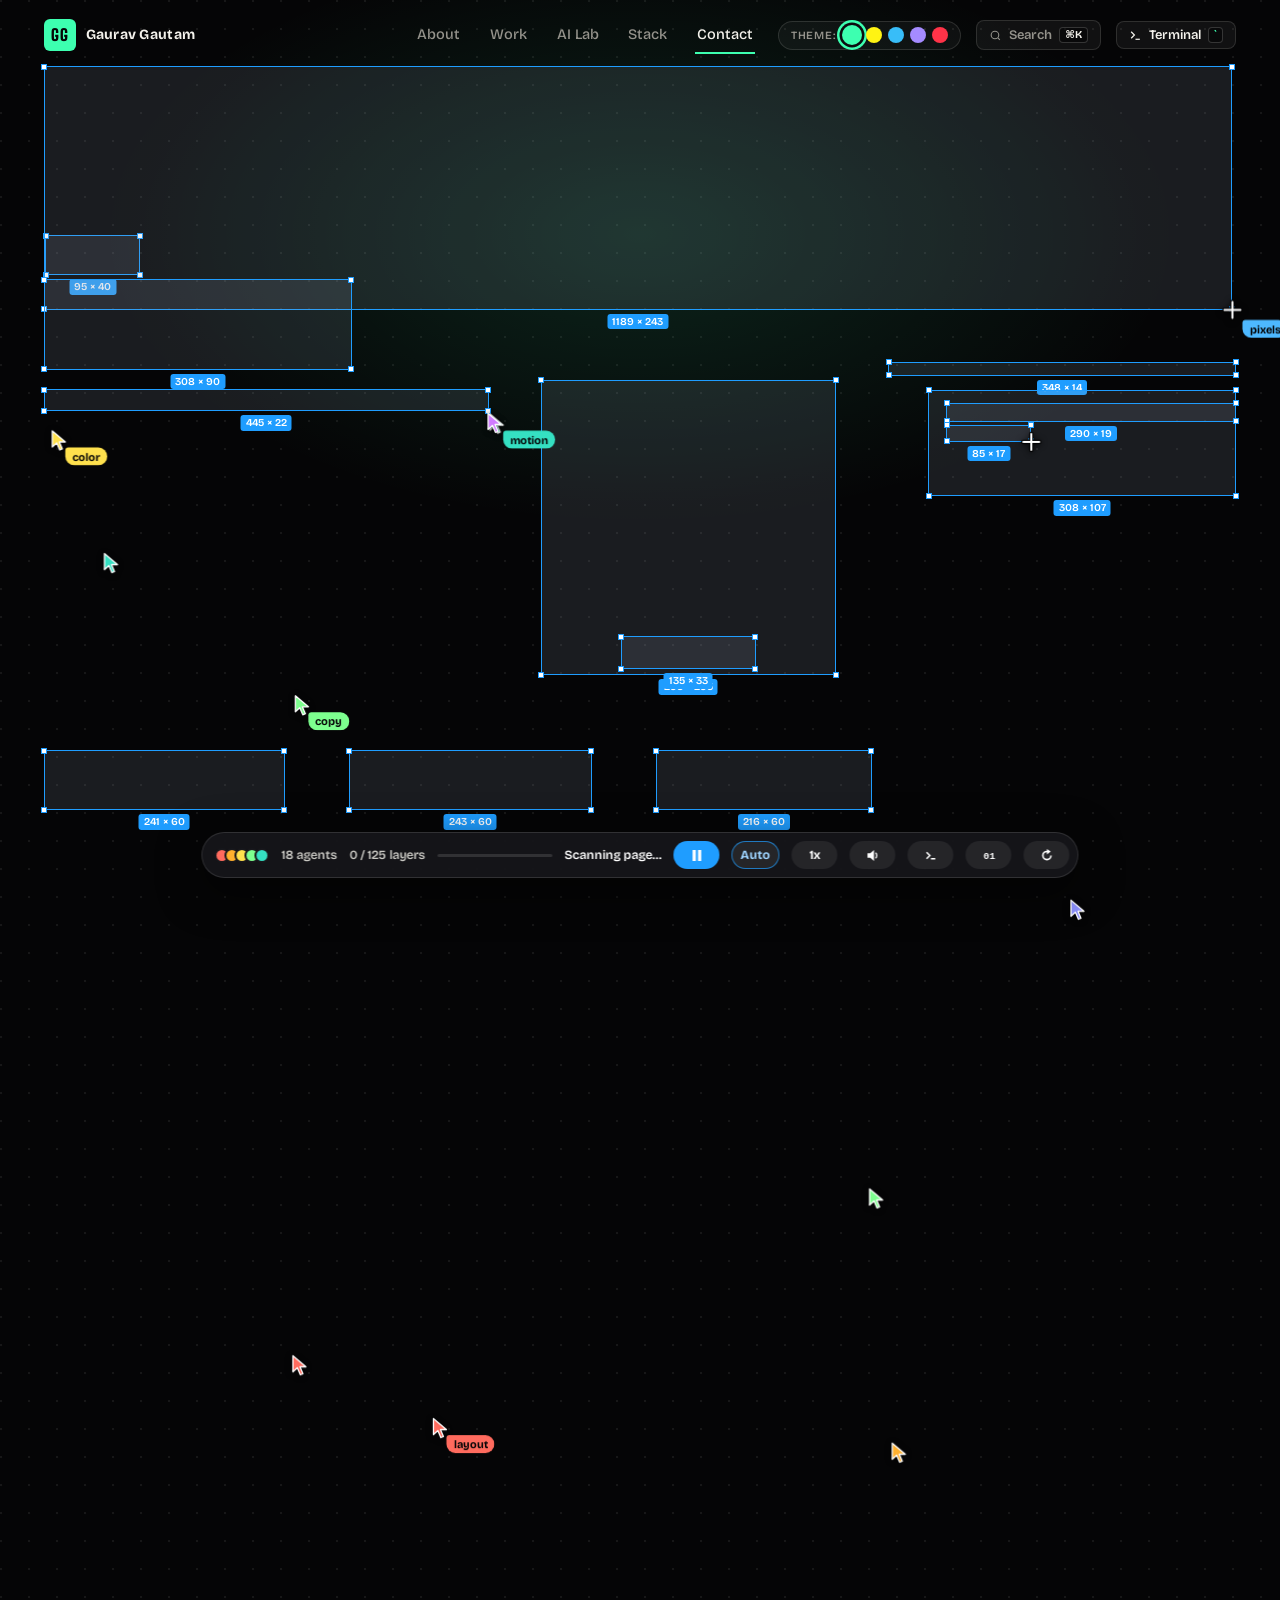
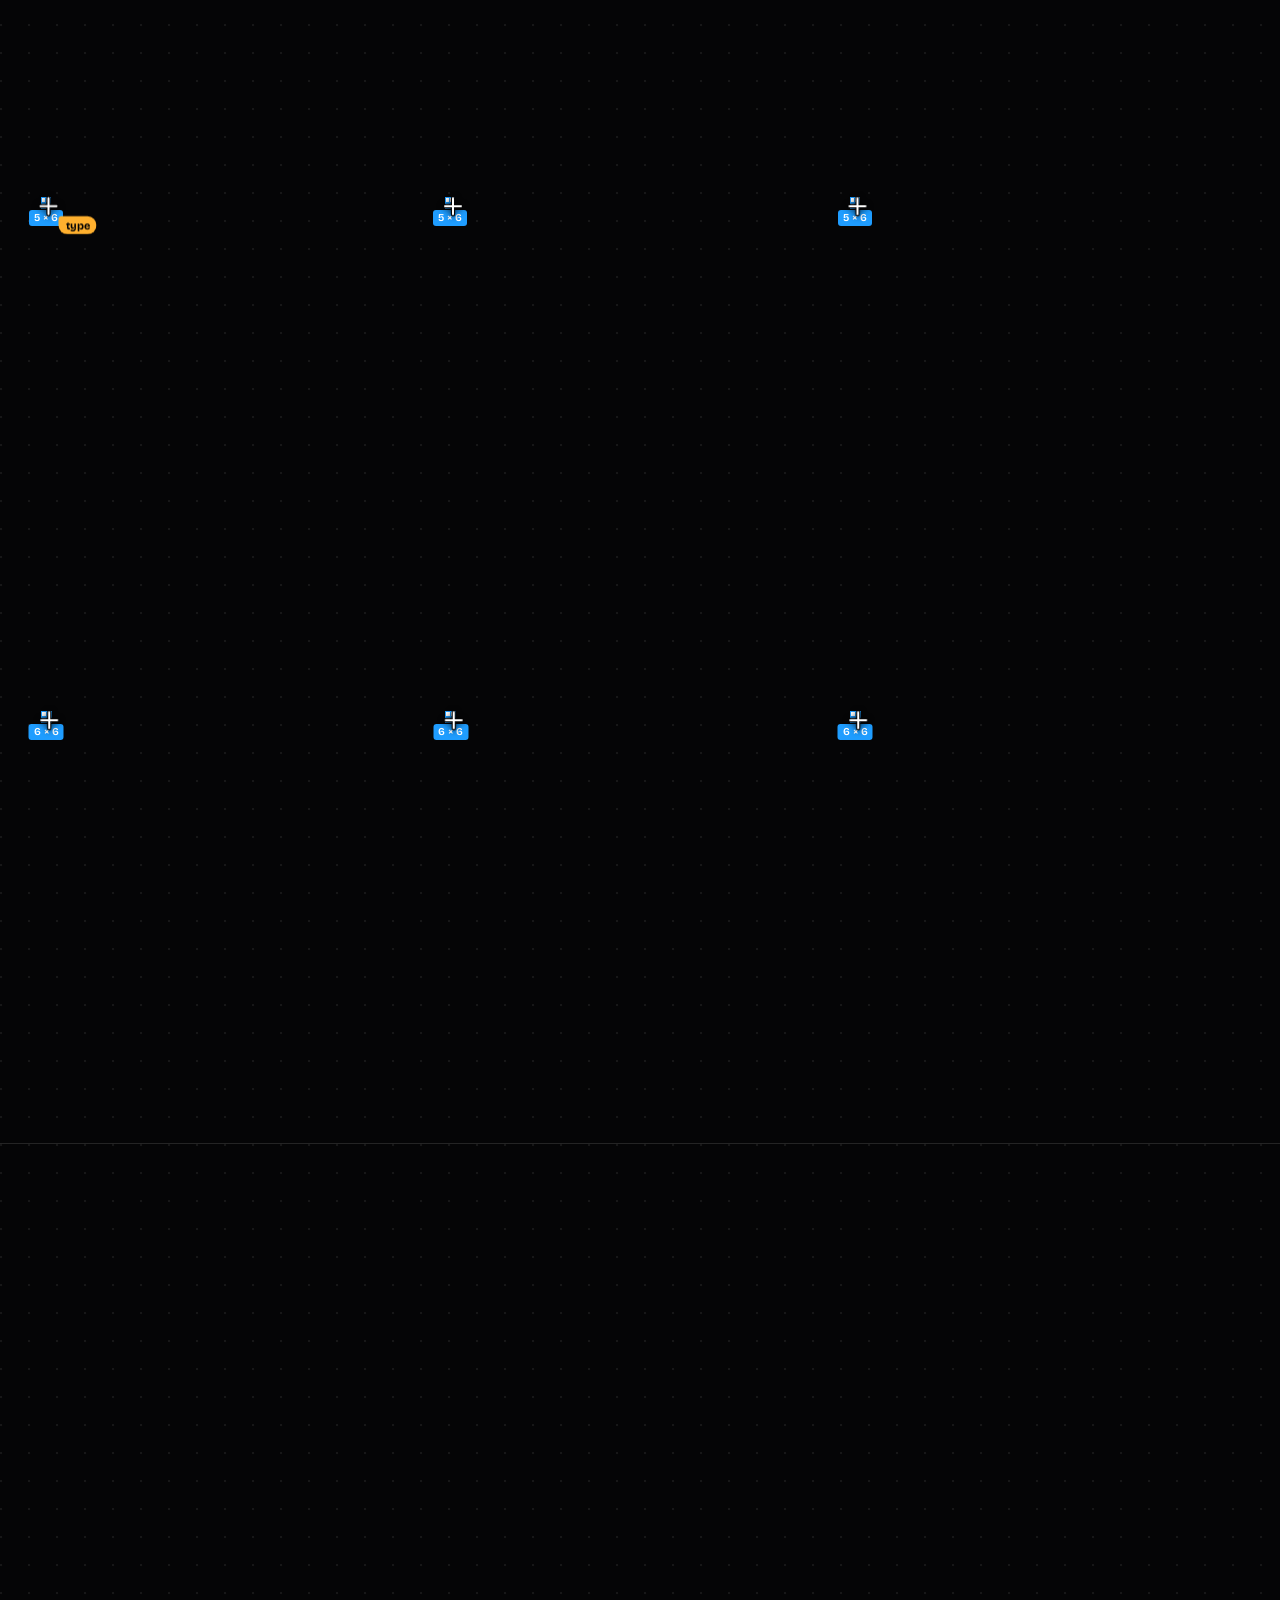
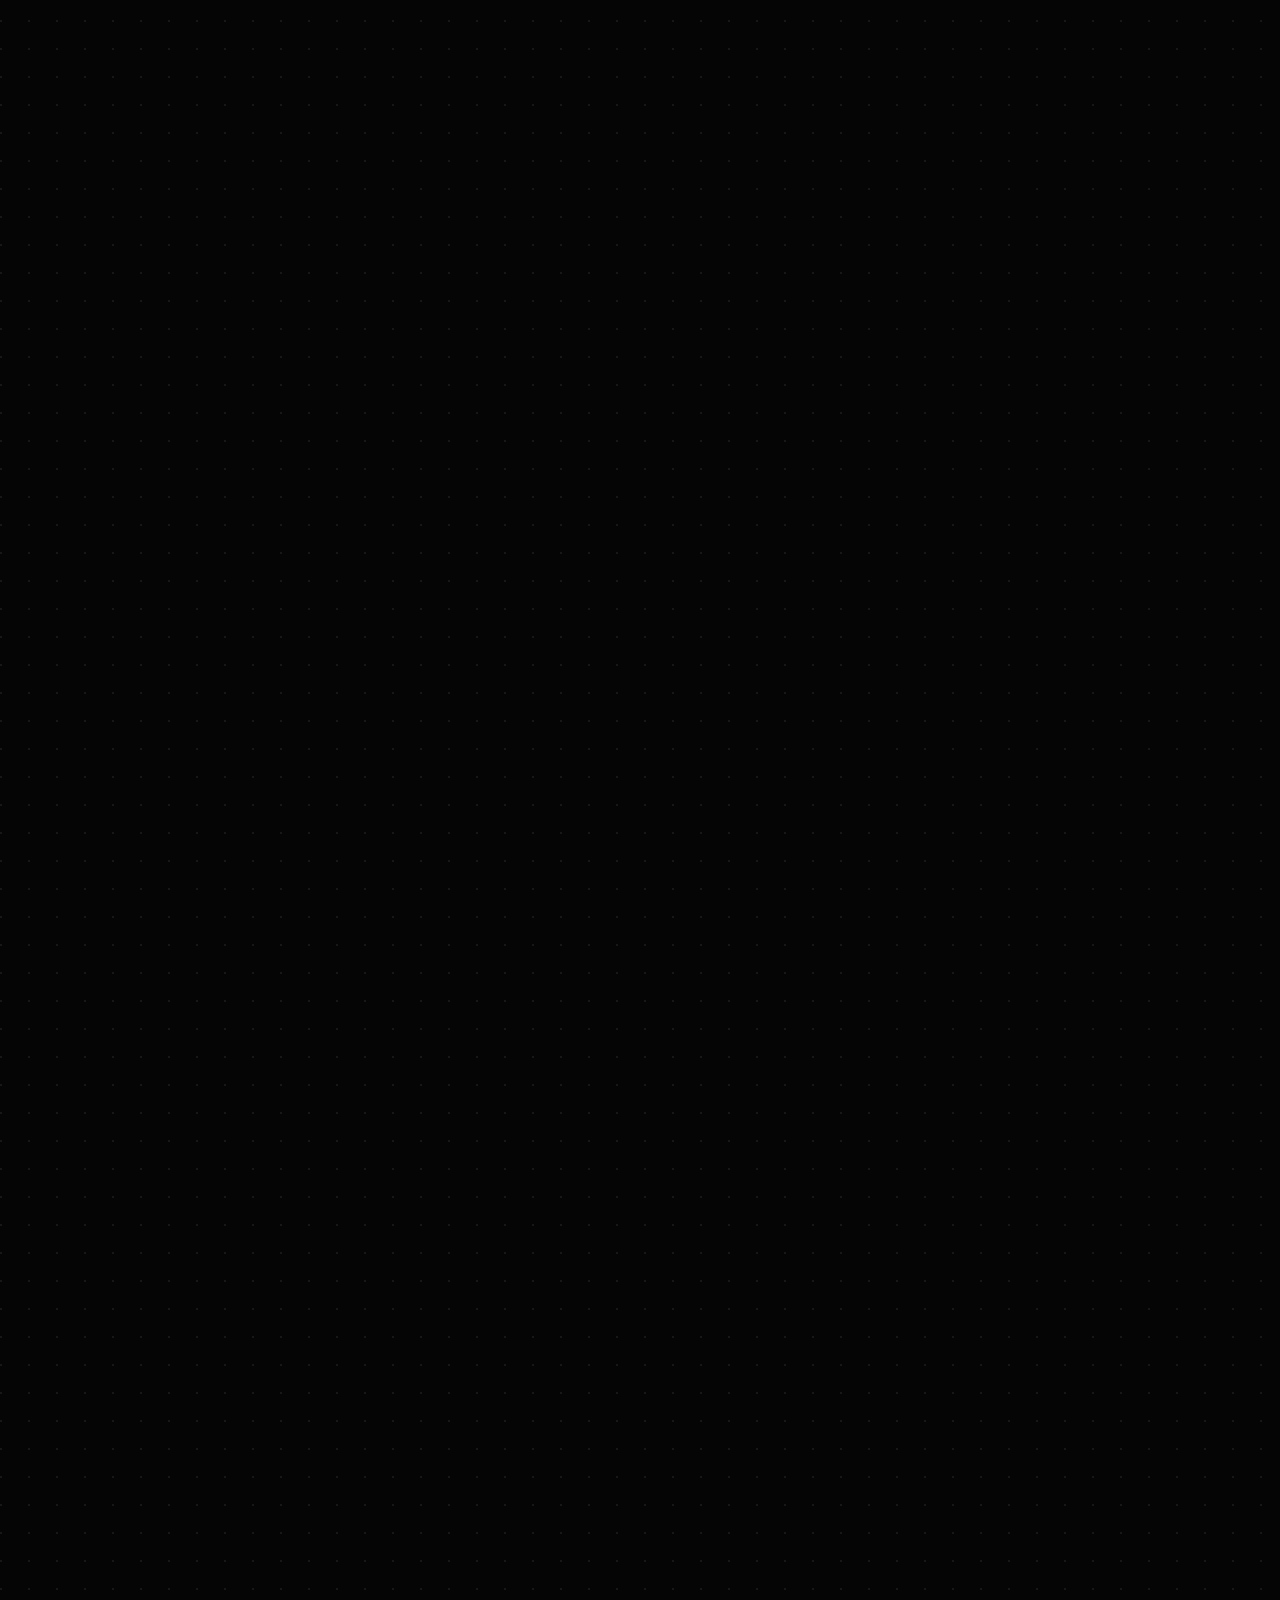
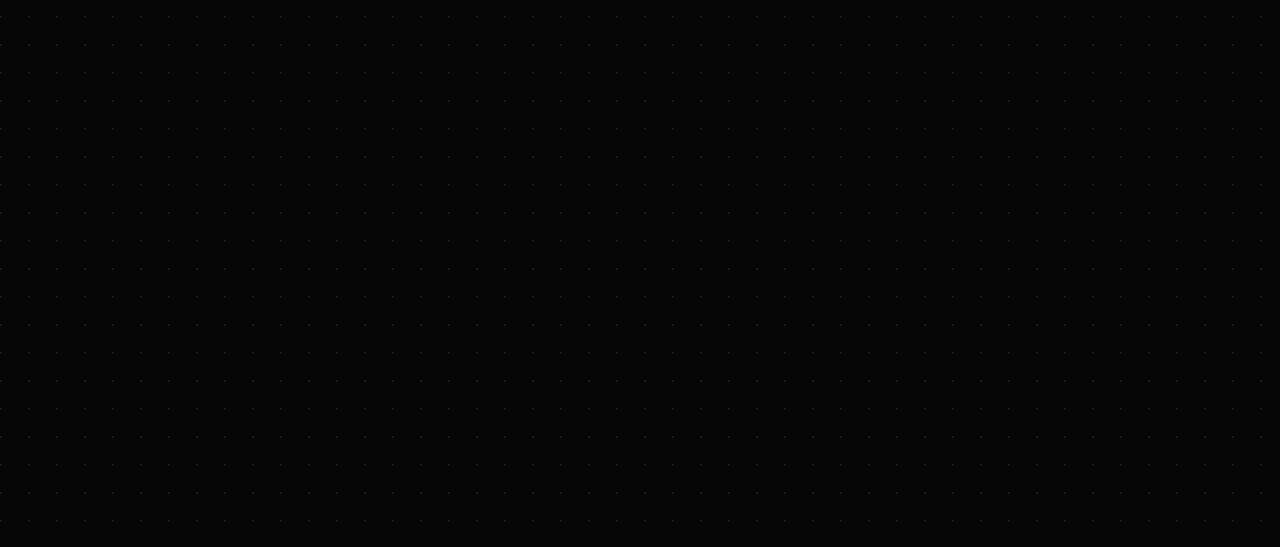
<file: index.html>
<!DOCTYPE html>
<html lang="en" class="locked">
<head>
<meta charset="utf-8">
<meta name="viewport" content="width=device-width, initial-scale=1">
<title>Gaurav Gautam — Software Engineer &amp; AI/ML Researcher</title>
<meta name="description" content="Gaurav Gautam — Software engineer & AI/ML researcher specializing in deep learning compression, rainfall downscaling and cloud microservices. B.Tech CSE at SRM University-AP.">
<style>

@font-face{font-family:"Big Shoulders Display";font-weight:100 900;font-display:block;src:url([data-uri]) format("woff2")}
@font-face{font-family:"Bricolage Grotesque";font-weight:200 800;font-display:block;src:url([data-uri]) format("woff2")}
@property --acc{syntax:"<color>";inherits:true;initial-value:#77777c}

:root{
  --ink:#050506; --ink2:#0e0e11; --paper:#f4f2ec; --mute:#94928b; --line:rgba(244,242,236,.13);
  --acc:#77777c; --on-acc:#050506; --sel:#1f9dff;
  --pad:clamp(18px,3.4vw,56px);
  --display:"Big Shoulders Display","Arial Narrow",Impact,sans-serif;
  --body:"Bricolage Grotesque",system-ui,-apple-system,"Segoe UI",sans-serif;
}
*{box-sizing:border-box;margin:0}
html{background:var(--ink);transition:--acc .55s ease;scrollbar-width:thin;scrollbar-color:#2a2a2e var(--ink)}
html.locked{overflow:hidden}
body{position:relative;min-height:100vh;color:var(--paper);font:400 clamp(15px,1.02vw,17px)/1.55 var(--body);-webkit-font-smoothing:antialiased;overflow-x:hidden;
  background:
    radial-gradient(60vw 46vh at 50% 26vh, color-mix(in srgb,var(--acc) 13%,transparent), transparent 70%),
    radial-gradient(circle at 1px 1px, rgba(244,242,236,.075) 1px, transparent 1.6px) 0 0/28px 28px,
    var(--ink)}
a{color:inherit;text-decoration:none}
a:focus-visible,button:focus-visible{outline:2px solid var(--sel);outline-offset:3px}
::selection{background:var(--acc);color:var(--on-acc)}

/* ---------- build states ---------- */
[data-b]{opacity:0}
[data-b].on{opacity:1;transition:opacity .22s ease}
.ch{opacity:0;display:inline!important;padding:0!important;border:0!important;background:none!important;margin:0!important;font:inherit!important;color:inherit!important}.ch.v{opacity:1}

/* ---------- hero ---------- */
.hero{height:100svh;min-height:680px;display:grid;grid-template-columns:minmax(0,1.15fr) minmax(0,.82fr) minmax(0,.9fr);grid-template-rows:auto auto minmax(0,1fr) auto;column-gap:clamp(20px,3.2vw,56px);padding:0 var(--pad) clamp(76px,10vh,100px)}
.nav{grid-column:1/-1;display:flex;align-items:center;gap:clamp(14px,2.4vw,34px);padding:18px 0 14px;font-size:14px}
.brand{display:flex;align-items:center;gap:10px;font-weight:600;margin-right:auto}
.logo{display:grid;place-items:center;width:30px;height:30px;background:var(--acc);color:var(--on-acc);font:900 17px/1 var(--display);letter-spacing:.02em}
.nav nav{display:flex;gap:clamp(12px,2vw,28px);color:var(--mute)}
.nav nav a:hover{color:var(--paper)}
.avail{display:flex;align-items:center;gap:8px;padding:6px 12px;border:1px solid var(--line);white-space:nowrap}
.avail i{width:7px;height:7px;border-radius:50%;background:#3ddc84;box-shadow:0 0 0 0 #3ddc84;animation:ping 2s infinite}
@keyframes ping{70%{box-shadow:0 0 0 7px transparent}100%{box-shadow:0 0 0 0 transparent}}

.mega{grid-column:1/-1;display:block;width:100%;height:auto;max-height:30vh;overflow:visible;filter:drop-shadow(0 0 22px color-mix(in srgb,var(--acc) 38%,transparent))}
.mega text{font:900 300px/1 var(--display);fill:color-mix(in srgb,var(--acc) 7%,transparent);stroke:var(--acc);stroke-width:2.6;stroke-linejoin:round;stroke-dasharray:2400;stroke-dashoffset:2400;paint-order:stroke}

.intro{grid-column:1;position:relative;z-index:2;margin-top:clamp(-76px,-5.4vw,-22px);align-self:start}
.hello{display:inline-block;font-weight:600;font-size:clamp(19px,1.7vw,27px);transform:rotate(-4deg);transform-origin:left bottom;margin:0 0 4px 4px;text-shadow:0 2px 14px var(--ink)}
.name{display:block;width:max-content;background:var(--acc);color:var(--on-acc);font:900 clamp(60px,7.2vw,118px)/.8 var(--display);padding:.13em .13em .05em;letter-spacing:.01em}
.role{display:flex;align-items:center;gap:10px;margin-top:clamp(14px,2.2vh,24px);font-weight:600;font-size:clamp(14px,1.05vw,17px)}
.role i{width:8px;height:8px;background:var(--acc);flex:none}
.lede{max-width:34em;margin-top:clamp(10px,1.8vh,18px);font-size:clamp(16px,1.25vw,20px);line-height:1.45;color:#d9d6ce}
.lede b{color:var(--paper);font-weight:700}
.cta{display:flex;flex-wrap:wrap;gap:12px;margin-top:clamp(16px,2.6vh,28px)}
.btn{display:inline-flex;align-items:center;gap:10px;padding:13px 20px;font-weight:700;font-size:15px;border:1px solid var(--line);background:rgba(244,242,236,.04)}
.btn.pri{background:var(--acc);color:var(--on-acc);border-color:transparent}
.btn:hover{border-color:var(--paper)}
.btn svg{width:16px;height:16px}

.portrait{grid-column:2;align-self:stretch;justify-self:stretch;container-type:size;display:grid;place-items:center;min-height:0;margin-top:clamp(10px,2.4vh,26px)}
.pwrap{position:relative;width:calc(min(100cqw,100cqh) - 22px);height:calc(min(100cqw,100cqh) - 22px)}
.disc{position:absolute;inset:0;border-radius:50%;overflow:hidden;background:var(--acc);outline:1px solid var(--line);outline-offset:10px}
.disc img{display:block;width:100%;height:100%;object-fit:cover;transform:scale(1.18);transition:transform .9s cubic-bezier(.2,.9,.2,1),filter .6s}
.disc.on img{transform:none}
html:not(.inked) .disc img{filter:grayscale(1) contrast(1.08)}
.tagline{position:absolute;left:50%;bottom:2%;transform:translateX(-50%);background:var(--ink);border:1px solid var(--line);padding:6px 13px 5px;font-size:13px;font-weight:600;white-space:nowrap}

.now{grid-column:3;align-self:center;margin-top:clamp(8px,2vh,22px)}
.now h2{font:600 14px/1 var(--body);color:var(--mute);margin-bottom:14px}
.now li{list-style:none;padding:13px 0 13px 16px;border-left:2px solid var(--line);position:relative}
.now li::before{content:"";position:absolute;left:-2px;top:0;width:2px;height:100%;background:var(--acc);transform:scaleY(.34);transform-origin:top}
.now strong{display:block;font-weight:700;font-size:clamp(15px,1.1vw,18px);line-height:1.25}
.now li>span{display:block;color:var(--mute);font-size:14px;line-height:1.4;margin-top:3px}

.stats{grid-column:1/-1;display:flex;flex-wrap:wrap;gap:clamp(22px,5vw,84px);align-self:end;padding-top:clamp(18px,3vh,34px)}
.stat{display:flex;align-items:baseline;gap:10px}
.stat b{font:900 clamp(34px,3.4vw,54px)/1 var(--display);color:var(--acc)}
.stat>span{color:var(--mute);font-size:14px;max-width:11em;line-height:1.25}

/* ---------- sections ---------- */
section.sec{padding:clamp(70px,13vh,150px) var(--pad) 0}
h2.h{font:900 clamp(44px,6.4vw,104px)/.88 var(--display);text-transform:uppercase;letter-spacing:.005em;max-width:12em}
.sub{color:var(--mute);max-width:36em;margin-top:14px;font-size:clamp(16px,1.2vw,19px)}

.about{display:grid;grid-template-columns:minmax(0,1.05fr) minmax(0,1fr);gap:clamp(28px,6vw,110px);align-items:start}
.about p{margin-top:18px;max-width:33em;font-size:clamp(16px,1.2vw,19px);color:#d9d6ce}
.about .quote{margin-top:26px;padding:4px 0 4px 18px;border-left:3px solid var(--acc);color:var(--paper);font-weight:600;font-size:clamp(18px,1.5vw,24px);line-height:1.3;max-width:24em}
.time{display:grid;gap:0;margin-top:8px}
.time li{list-style:none;display:grid;grid-template-columns:clamp(84px,8vw,128px) 1fr;gap:18px;align-items:baseline;padding:18px 0;border-top:1px solid var(--line)}
.time li:last-child{border-bottom:1px solid var(--line)}
.time b{font:900 clamp(34px,3.6vw,58px)/.9 var(--display);color:var(--acc)}
.time li>span{font-size:clamp(15px,1.15vw,18px);line-height:1.4}

.cards{display:grid;grid-template-columns:repeat(3,minmax(0,1fr));gap:clamp(14px,1.6vw,24px);margin-top:clamp(28px,5vh,56px)}
.card{background:var(--ink2);border:1px solid var(--line);display:flex;flex-direction:column}
.thumb{aspect-ratio:16/9;background:#09090b;border-bottom:1px solid var(--line);position:relative;overflow:hidden}
.thumb svg{position:absolute;inset:0;width:100%;height:100%}
.thumb .s{fill:none;stroke:var(--paper);stroke-width:1.6;stroke-linejoin:round;stroke-linecap:round}
.thumb .a{fill:var(--acc)}.thumb .as{fill:none;stroke:var(--acc);stroke-width:2;stroke-linecap:round}
.thumb .d{fill:rgba(244,242,236,.2)}
.card .body{padding:18px 18px 20px;display:flex;flex-direction:column;gap:8px;flex:1}
.kind{align-self:flex-start;font-size:12.5px;font-weight:700;padding:2px 8px;background:var(--acc);color:var(--on-acc)}
.kind.hw{background:transparent;color:var(--acc);box-shadow:inset 0 0 0 1px var(--acc)}
.card h3{font:900 clamp(30px,2.7vw,42px)/.95 var(--display);text-transform:uppercase;letter-spacing:.01em}
.card p{color:#cfccc4;font-size:15.5px;line-height:1.45}
.tags{display:flex;flex-wrap:wrap;gap:6px;margin-top:auto;padding-top:8px}
.tags span{font-size:12.5px;color:var(--mute);border:1px solid var(--line);padding:2px 8px}

.stack{margin-top:clamp(26px,5vh,54px);display:grid;gap:0}
.row{display:grid;grid-template-columns:clamp(110px,14vw,220px) 1fr;gap:20px;align-items:center;padding:20px 0;border-top:1px solid var(--line)}
.row:last-child{border-bottom:1px solid var(--line)}
.row h3{font:600 15px/1.2 var(--body);color:var(--mute)}
.chips{display:flex;flex-wrap:wrap;gap:10px}
.chips span{font:800 clamp(22px,2.3vw,36px)/1 var(--display);text-transform:uppercase;letter-spacing:.02em;padding:10px 14px 8px;border:1px solid var(--line);background:var(--ink2)}
.chips span.hot{background:var(--acc);color:var(--on-acc);border-color:transparent}

.contact{min-height:100svh;display:flex;flex-direction:column;align-items:center;justify-content:center;text-align:center;padding-bottom:clamp(90px,14vh,130px)}
.swarm-stage{width:100%;height:clamp(150px,34vh,330px)}
.contact h2.h{max-width:none;margin-top:10px}
.contact .sub{margin-inline:auto}
.contact .cta{justify-content:center;margin-top:clamp(40px,6vh,58px)}
.foot{margin-top:clamp(48px,7vh,64px);color:var(--mute);font-size:13.5px}
kbd{font:600 12px/1 var(--body);padding:3px 6px;border:1px solid var(--line);border-bottom-width:2px;border-radius:5px;color:var(--paper)}

/* thumbnails motion */
@keyframes dash{to{stroke-dashoffset:-28}}
@keyframes hop{0%{transform:translateX(0);opacity:0}15%{opacity:1}85%{opacity:1}100%{transform:translateX(92px);opacity:0}}
@keyframes blink{0%,44%,52%,100%{transform:scaleY(1)}48%{transform:scaleY(.08)}}
@keyframes sweep{from{transform:rotate(-78deg)}to{transform:rotate(78deg)}}
@keyframes eq{0%,100%{transform:scaleY(.25)}50%{transform:scaleY(1)}}
@keyframes zone{0%,100%{opacity:.15}50%{opacity:1}}
.t-pk{animation:hop 1.6s linear infinite}
.t-eye{transform-box:fill-box;transform-origin:center;animation:blink 3.4s infinite}
.t-sweep{transform-origin:160px 150px;animation:sweep 2.2s ease-in-out infinite alternate}
.t-eq{transform-box:fill-box;transform-origin:bottom;animation:eq .9s ease-in-out infinite}
.t-zone{animation:zone 2s infinite}

/* ---------- the tool layer: agents, wires, HUD ---------- */
#stage{position:absolute;inset:0;overflow:hidden;pointer-events:none;z-index:50}
.wire{position:absolute;border:1px solid var(--sel);background:rgba(150,160,178,.15);transition:opacity .16s, background .16s}
.wire.edit{background:rgba(31,157,255,.06)}
.wire.out{opacity:0}
.wire u{position:absolute;width:6px;height:6px;background:#fff;border:1px solid var(--sel)}
.wire u:nth-child(1){left:-3.5px;top:-3.5px}.wire u:nth-child(2){right:-3.5px;top:-3.5px}
.wire u:nth-child(3){left:-3.5px;bottom:-3.5px}.wire u:nth-child(4){right:-3.5px;bottom:-3.5px}
.wire em{position:absolute;left:50%;top:calc(100% + 5px);transform:translateX(-50%);background:var(--sel);color:#fff;font:600 10.5px/1 var(--body);padding:3px 5px 2px;border-radius:3px;white-space:nowrap;font-style:normal}
.wire.sm em{display:none}

.agent{position:absolute;left:0;top:0;width:0;height:0;will-change:transform;z-index:2}
.agent svg{position:absolute;overflow:visible;filter:drop-shadow(0 1px 3px rgba(0,0,0,.7))}
.agent .arrow{left:-2px;top:-1px;width:17px;height:22px}
.agent .cross,.agent .ibeam{left:-9px;top:-9px;width:18px;height:18px;display:none}
.agent[data-mode=cross] .arrow,.agent[data-mode=ibeam] .arrow{display:none}
.agent[data-mode=cross] .cross{display:block}.agent[data-mode=ibeam] .ibeam{display:block}
.agent label{position:absolute;left:13px;top:17px;font:700 11px/1 var(--body);padding:4px 7px 3px;border-radius:3px 9px 9px 9px;color:#050506;white-space:nowrap}
.agent[data-mode=cross] label,.agent[data-mode=ibeam] label{left:10px;top:10px}
.agent .ring{position:absolute;left:-14px;top:-14px;width:28px;height:28px;border-radius:50%;border:2px solid currentColor;opacity:0;transform:scale(.2)}
.agent.click .ring{animation:click .38s ease-out}
@keyframes click{0%{opacity:.9;transform:scale(.2)}100%{opacity:0;transform:scale(1.25)}}

.picker{position:absolute;display:flex;gap:9px;padding:10px;background:#1b1b20;border:1px solid rgba(255,255,255,.14);border-radius:12px;box-shadow:0 16px 40px rgba(0,0,0,.6);opacity:0;transform:translateY(6px) scale(.96);transition:.2s;z-index:1}
.picker.show{opacity:1;transform:none}
.picker i{width:26px;height:26px;border-radius:50%;box-shadow:inset 0 0 0 2px rgba(0,0,0,.25)}
.picker i.sel{outline:2px solid #fff;outline-offset:2px}

#swarm{position:fixed;inset:0;width:100%;height:100%;pointer-events:none;z-index:55}
.scan{position:fixed;left:0;right:0;top:0;height:2px;background:var(--sel);box-shadow:0 0 30px 6px rgba(31,157,255,.55);z-index:60;opacity:0;pointer-events:none}

.boot{position:fixed;inset:0;display:grid;place-items:center;z-index:40;pointer-events:none;transition:opacity .4s}
.boot.off{opacity:0}
.boot .chip{width:54px;height:54px;border-radius:13px;background:#1c1c21;border:1px solid rgba(255,255,255,.12);display:grid;place-items:center;font:900 26px/1 var(--display);color:#8d8d93}
.boot p{position:absolute;top:calc(50% + min(26vh,230px));left:0;right:0;text-align:center;color:var(--mute);font-size:15px;padding:0 20px}

.hud{position:fixed;left:50%;bottom:clamp(10px,2.4vh,22px);transform:translateX(-50%);z-index:70;display:flex;align-items:center;gap:12px;max-width:calc(100vw - 16px);padding:8px 8px 8px 12px;border-radius:999px;background:rgba(24,24,28,.86);backdrop-filter:blur(14px);-webkit-backdrop-filter:blur(14px);border:1px solid rgba(255,255,255,.12);box-shadow:0 12px 44px rgba(0,0,0,.6);font:600 12.5px/1 var(--body);color:#c9c8c3;white-space:nowrap;transition:opacity .25s, transform .25s}
html.clean .hud{opacity:0;transform:translate(-50%,20px);pointer-events:none}
.avs{display:flex}.avs i{width:15px;height:15px;border-radius:50%;margin-left:-5px;border:2px solid #18181c}.avs i:first-child{margin-left:0}
.hud .bar{width:clamp(40px,9vw,120px);height:3px;background:rgba(255,255,255,.12);border-radius:2px;overflow:hidden}
.hud .bar i{display:block;height:100%;width:0;background:var(--sel);transition:width .2s}
.hud .st{min-width:92px;color:#fff}
.hud button{all:unset;cursor:pointer;display:grid;place-items:center;height:28px;min-width:28px;padding:0 9px;border-radius:999px;background:rgba(255,255,255,.07);color:#fff;font:700 12.5px/1 var(--body)}
.hud button:hover{background:rgba(255,255,255,.16)}
.hud button.go{background:var(--sel)}
.hud button.tog{color:#8b8b90}.hud button.tog.on{color:#9fd4ff;box-shadow:inset 0 0 0 1px rgba(31,157,255,.7)}
.hud button svg{width:13px;height:13px;fill:currentColor}
.hud .mutedline{display:none}.hud .off .mutedline{display:block}
@media (max-width:760px){.hud .hide-s,.hud .avs{display:none}.hud{gap:8px;padding-left:14px}.hud .st{min-width:58px}.hud button{padding:0 7px}}
#stage label{transition:opacity .4s}#stage.ring label{opacity:0}

/* ---------- small screens ---------- */
@media (max-width:980px){
  .hero{height:auto;min-height:0;grid-template-columns:minmax(0,1fr) minmax(0,.8fr);grid-template-rows:auto auto auto auto auto}
  .intro{grid-column:1/-1}
  .portrait{grid-column:1;container-type:inline-size;align-self:start;margin-top:26px}
  .pwrap{width:calc(100cqw - 22px);height:calc(100cqw - 22px)}
  .now{grid-column:2;margin-top:26px;align-self:start}
  .cards{grid-template-columns:repeat(2,minmax(0,1fr))}
  .about{grid-template-columns:1fr}
}
@media (max-width:620px){
  .nav nav{display:none}
  .hero{grid-template-columns:1fr}
  .portrait,.now{grid-column:1}
  .portrait{width:74%;justify-self:start}
  .cards{grid-template-columns:1fr}
  .row{grid-template-columns:1fr;gap:12px}
  .stats{gap:18px 30px}
}


/* ================= CUSTOM UPGRADES & ENHANCEMENTS ================= */
html { scroll-behavior: smooth; }

/* Sticky Top Navigation Bar */
.nav {
  position: relative;
  z-index: 60;
  display: flex;
  align-items: center;
  justify-content: space-between;
  gap: clamp(10px, 1.8vw, 24px);
  padding: 18px 0 14px;
}
.nav .brand {
  display: flex;
  align-items: center;
  gap: 10px;
  font-weight: 700;
  letter-spacing: .02em;
  color: var(--paper);
  text-decoration: none;
}
.nav .logo {
  display: grid;
  place-items: center;
  width: 32px;
  height: 32px;
  background: var(--acc);
  color: var(--on-acc);
  font: 900 16px/1 var(--display);
  border-radius: 6px;
  transition: transform .2s ease, background .3s;
}
.brand:hover .logo { transform: rotate(-6deg) scale(1.08); }

.nav-links {
  display: flex;
  align-items: center;
  gap: clamp(14px, 2vw, 30px);
}
.nav-link {
  color: var(--mute);
  font-size: 14.5px;
  font-weight: 500;
  text-decoration: none;
  position: relative;
  padding: 6px 2px;
  transition: color .2s ease;
}
.nav-link:hover, .nav-link.active {
  color: var(--paper);
}
.nav-link.active::after {
  content: "";
  position: absolute;
  left: 0;
  bottom: -2px;
  width: 100%;
  height: 2px;
  background: var(--acc);
}

.nav-actions {
  display: flex;
  align-items: center;
  gap: clamp(8px, 1.2vw, 16px);
}

/* Color Theme Swatches in Top Bar */
.nav-theme {
  display: flex;
  align-items: center;
  gap: 8px;
  padding: 5px 12px;
  border: 1px solid var(--line);
  background: rgba(255, 255, 255, .04);
  border-radius: 999px;
}
.theme-label {
  font-size: 11px;
  text-transform: uppercase;
  letter-spacing: .08em;
  color: var(--mute);
  font-weight: 600;
}
.swatches {
  display: flex;
  align-items: center;
  gap: 6px;
}
.swatch {
  all: unset;
  cursor: pointer;
  width: 16px;
  height: 16px;
  border-radius: 50%;
  background: var(--c);
  position: relative;
  transition: transform .18s cubic-bezier(.34,1.56,.64,1), box-shadow .2s;
}
.swatch:hover {
  transform: scale(1.35);
}
.swatch.active {
  transform: scale(1.25);
  box-shadow: 0 0 0 2px #0c0c0f, 0 0 0 4px var(--c);
}

/* Command Palette Trigger Button */
.nav-cmd-btn {
  all: unset;
  cursor: pointer;
  display: flex;
  align-items: center;
  gap: 7px;
  padding: 6px 12px;
  background: rgba(255, 255, 255, .05);
  border: 1px solid var(--line);
  border-radius: 8px;
  color: var(--mute);
  font: 600 13px/1 var(--body);
  transition: all .2s ease;
}
.nav-cmd-btn:hover {
  background: rgba(255, 255, 255, .1);
  color: var(--paper);
  border-color: rgba(255, 255, 255, .3);
}
.nav-cmd-btn kbd {
  font: 700 10.5px/1 var(--body);
  padding: 2px 5px;
  background: rgba(0,0,0,.45);
  border: 1px solid rgba(255,255,255,.18);
  border-radius: 4px;
  color: var(--paper);
}

/* Terminal Button in Nav */
.nav-term-btn {
  all: unset;
  cursor: pointer;
  display: inline-flex;
  align-items: center;
  gap: 7px;
  padding: 5px 12px;
  background: rgba(255, 255, 255, .05);
  border: 1px solid var(--line);
  border-radius: 8px;
  font: 600 13px/1 var(--body);
  color: var(--paper);
  transition: background .2s, border-color .2s, transform .15s;
}
.nav-term-btn:hover {
  background: rgba(255, 255, 255, .1);
  border-color: var(--acc);
  transform: translateY(-1px);
}
.nav-term-btn kbd {
  font: 700 10.5px/1 var(--body);
  padding: 2px 5px;
  background: rgba(0,0,0,.45);
  border: 1px solid rgba(255,255,255,.18);
  border-radius: 4px;
  color: var(--acc);
}

/* Copy Email Button */
.copy-email-btn {
  display: inline-flex;
  align-items: center;
  gap: 6px;
  cursor: pointer;
}
.copy-email-btn svg {
  flex-shrink: 0;
}

/* 3D Perspective Card Tilt */
.card {
  transform-style: preserve-3d;
  transition: transform .18s ease-out, border-color .2s, box-shadow .2s;
  will-change: transform;
  position: relative;
}
.card .card-glare {
  position: absolute;
  inset: 0;
  border-radius: inherit;
  pointer-events: none;
  opacity: 0;
  transition: opacity .25s ease;
  background: radial-gradient(circle at 50% 50%, color-mix(in srgb, var(--acc) 22%, transparent), transparent 70%);
}
.card:hover .card-glare {
  opacity: 1;
}

/* ---------- Interactive AI Research Lab ---------- */
.lab-sec {
  border-top: 1px solid var(--line);
}
.lab-badge-row {
  display: flex;
  align-items: center;
  gap: 12px;
  margin-bottom: 12px;
  flex-wrap: wrap;
}
.lab-fellowship-tag {
  font: 600 12px/1 var(--body);
  padding: 4px 10px;
  border-radius: 6px;
  background: rgba(165, 139, 255, .15);
  border: 1px solid rgba(165, 139, 255, .3);
  color: #c4b5fd;
  letter-spacing: .02em;
}
.lab-container {
  margin-top: 32px;
  background: rgba(14, 14, 18, .75);
  border: 1px solid var(--line);
  border-radius: 16px;
  padding: clamp(20px, 2.5vw, 36px);
  backdrop-filter: blur(12px);
  -webkit-backdrop-filter: blur(12px);
  display: flex;
  flex-direction: column;
  gap: 24px;
  box-shadow: 0 16px 40px rgba(0,0,0,.5);
}
.lab-toolbar {
  display: flex;
  justify-content: space-between;
  align-items: center;
  gap: 20px;
  flex-wrap: wrap;
  padding-bottom: 20px;
  border-bottom: 1px solid rgba(255, 255, 255, .08);
}
.lab-strategies {
  display: flex;
  align-items: center;
  gap: 8px;
  flex-wrap: wrap;
}
.lab-label {
  font-size: 12.5px;
  color: var(--mute);
  font-weight: 600;
  text-transform: uppercase;
  letter-spacing: .05em;
  margin-right: 4px;
}
.lab-btn {
  all: unset;
  cursor: pointer;
  padding: 6px 14px;
  border-radius: 8px;
  font: 600 12.5px/1 var(--body);
  background: rgba(255, 255, 255, .05);
  border: 1px solid var(--line);
  color: var(--mute);
  transition: all .2s;
}
.lab-btn:hover {
  background: rgba(255, 255, 255, .1);
  color: var(--paper);
}
.lab-btn.active {
  background: color-mix(in srgb, var(--acc) 18%, rgba(255,255,255,.05));
  border-color: var(--acc);
  color: var(--paper);
  box-shadow: 0 0 12px color-mix(in srgb, var(--acc) 25%, transparent);
}
.lab-slider-wrap {
  display: flex;
  flex-direction: column;
  gap: 8px;
  min-width: 260px;
  flex: 1;
  max-width: 380px;
}
.slider-header {
  display: flex;
  justify-content: space-between;
  align-items: center;
  font-size: 12.5px;
  color: var(--mute);
}
.slider-val {
  font-weight: 700;
  color: var(--acc);
  font-family: monospace;
  font-size: 14px;
}
.lab-slider-wrap input[type="range"] {
  -webkit-appearance: none;
  appearance: none;
  width: 100%;
  height: 6px;
  background: rgba(255, 255, 255, .12);
  border-radius: 4px;
  outline: none;
  cursor: pointer;
}
.lab-slider-wrap input[type="range"]::-webkit-slider-thumb {
  -webkit-appearance: none;
  width: 18px;
  height: 18px;
  border-radius: 50%;
  background: var(--acc);
  cursor: pointer;
  border: 2px solid #050506;
  box-shadow: 0 0 10px var(--acc);
  transition: transform .15s;
}
.lab-slider-wrap input[type="range"]::-webkit-slider-thumb:hover {
  transform: scale(1.2);
}

/* Telemetry Grid */
.lab-telemetry {
  display: grid;
  grid-template-columns: repeat(auto-fit, minmax(180px, 1fr));
  gap: 16px;
}
.lab-stat-box {
  background: rgba(255, 255, 255, .03);
  border: 1px solid rgba(255, 255, 255, .06);
  border-radius: 12px;
  padding: 16px;
  display: flex;
  flex-direction: column;
  gap: 4px;
  position: relative;
  overflow: hidden;
  transition: border-color .2s;
}
.lab-stat-box:hover {
  border-color: rgba(255, 255, 255, .15);
}
.lab-stat-box .stat-lbl {
  font-size: 11.5px;
  color: var(--mute);
  text-transform: uppercase;
  letter-spacing: .05em;
  font-weight: 600;
}
.lab-stat-box .stat-num {
  font: 700 clamp(22px, 2.2vw, 28px)/1.1 var(--display);
  color: var(--paper);
  letter-spacing: .02em;
}
.lab-stat-box .stat-sub {
  font-size: 11px;
  color: var(--mute);
  opacity: .8;
}

/* Matrix Topology */
.lab-matrix-wrap {
  display: grid;
  grid-template-columns: 1fr 1fr;
  gap: 20px;
}
@media (max-width: 860px) {
  .lab-matrix-wrap { grid-template-columns: 1fr; }
}
.matrix-col {
  background: rgba(0, 0, 0, .35);
  border: 1px solid rgba(255, 255, 255, .06);
  border-radius: 12px;
  padding: 18px;
  display: flex;
  flex-direction: column;
  gap: 14px;
}
.matrix-title {
  display: flex;
  justify-content: space-between;
  align-items: center;
  font-size: 12.5px;
  font-weight: 600;
  color: var(--paper);
}
.matrix-counter {
  font-size: 11.5px;
  color: var(--acc);
  font-family: monospace;
}
.matrix-grid {
  display: grid;
  gap: 8px;
}
.heads-grid {
  grid-template-columns: repeat(4, 1fr);
}
.mlp-grid {
  grid-template-columns: repeat(4, 1fr);
}
.matrix-cell {
  background: rgba(255, 255, 255, .04);
  border: 1px solid rgba(255, 255, 255, .08);
  border-radius: 8px;
  padding: 10px 8px;
  text-align: center;
  font-family: ui-monospace, monospace;
  font-size: 11px;
  font-weight: 700;
  display: flex;
  flex-direction: column;
  align-items: center;
  gap: 4px;
  transition: all .25s ease;
}
.matrix-cell.active {
  background: color-mix(in srgb, var(--acc) 16%, rgba(255,255,255,.03));
  border-color: var(--acc);
  color: var(--paper);
  box-shadow: inset 0 0 10px color-mix(in srgb, var(--acc) 20%, transparent);
}
.matrix-cell.pruned {
  opacity: .32;
  border-color: rgba(255, 255, 255, .04);
  color: var(--mute);
  text-decoration: line-through;
  transform: scale(.95);
}
.cell-badge {
  font-size: 9px;
  padding: 1px 5px;
  border-radius: 4px;
  background: rgba(0, 0, 0, .4);
  color: var(--acc);
}
.matrix-cell.pruned .cell-badge {
  color: #ff5f56;
}
.lab-footer-note {
  font-size: 12.5px;
  color: var(--mute);
  padding: 12px 16px;
  background: rgba(255, 255, 255, .03);
  border-left: 3px solid var(--acc);
  border-radius: 0 8px 8px 0;
  line-height: 1.5;
}

/* Quake-style Terminal Modal */
.term-modal {
  display: none;
  position: fixed;
  inset: 0;
  background: rgba(5, 5, 8, .82);
  backdrop-filter: blur(14px);
  -webkit-backdrop-filter: blur(14px);
  z-index: 100;
  padding: clamp(16px, 4vw, 40px);
  align-items: center;
  justify-content: center;
  box-sizing: border-box;
}
.term-modal.open {
  display: flex;
  animation: fadeIn .2s ease;
}
.term-window {
  width: 100%;
  max-width: 820px;
  height: min(580px, 86vh);
  background: #09090d;
  border: 1px solid color-mix(in srgb, var(--acc) 45%, rgba(255, 255, 255, .15));
  border-radius: 12px;
  box-shadow: 0 24px 70px rgba(0,0,0,.9), 0 0 35px color-mix(in srgb, var(--acc) 15%, transparent);
  display: flex;
  flex-direction: column;
  overflow: hidden;
  font-family: ui-monospace, SFMono-Regular, Menlo, Monaco, Consolas, monospace;
}
.term-header {
  display: flex;
  align-items: center;
  justify-content: space-between;
  padding: 11px 16px;
  background: #111116;
  border-bottom: 1px solid rgba(255, 255, 255, .08);
  font-size: 12px;
  color: var(--mute);
  user-select: none;
}
.term-dots {
  display: flex;
  gap: 7px;
}
.term-dot {
  width: 11px;
  height: 11px;
  border-radius: 50%;
  cursor: pointer;
  border: none;
}
.term-dot.red { background: #ff5f56; }
.term-dot.yellow { background: #ffbd2e; }
.term-dot.green { background: #27c93f; }
.term-body {
  flex: 1;
  padding: 18px;
  overflow-y: auto;
  font-size: 13.5px;
  line-height: 1.6;
  color: #e2e2e8;
  display: flex;
  flex-direction: column;
  scrollbar-width: thin;
  scrollbar-color: #24242c #09090d;
}
.term-log {
  white-space: pre-wrap;
  word-break: break-word;
  margin-bottom: 8px;
}
.term-prompt-row {
  display: flex;
  align-items: center;
  gap: 10px;
}
.term-prompt-label {
  color: var(--acc);
  font-weight: 700;
  white-space: nowrap;
}
.term-input {
  flex: 1;
  background: transparent;
  border: none;
  outline: none;
  color: #fff;
  font-family: inherit;
  font-size: inherit;
  caret-color: var(--acc);
}

/* Fullscreen Matrix Rain Canvas */
#matrixCanvas {
  position: fixed;
  inset: 0;
  width: 100vw;
  height: 100vh;
  pointer-events: none;
  z-index: 35;
  opacity: 0;
  transition: opacity .5s ease;
}
#matrixCanvas.active {
  opacity: 0.35;
}

/* Toast Notifications */
.toast-msg {
  position: fixed;
  bottom: 28px;
  right: 28px;
  background: #121217;
  color: #fff;
  border: 1px solid var(--acc);
  padding: 12px 20px;
  border-radius: 10px;
  font: 600 13.5px/1.3 var(--body);
  box-shadow: 0 16px 36px rgba(0,0,0,.6), 0 0 20px color-mix(in srgb, var(--acc) 25%, transparent);
  z-index: 9999;
  display: flex;
  align-items: center;
  gap: 10px;
  transform: translateY(80px);
  opacity: 0;
  pointer-events: none;
  transition: transform .3s cubic-bezier(.16, 1, .3, 1), opacity .25s ease;
}
.toast-msg.show {
  transform: translateY(0);
  opacity: 1;
}

/* Mobile Hamburger Toggle */
.nav-hamburger {
  all: unset;
  cursor: pointer;
  display: none;
  flex-direction: column;
  justify-content: center;
  gap: 5px;
  width: 36px;
  height: 36px;
  padding: 6px;
  border-radius: 8px;
  border: 1px solid var(--line);
  background: rgba(255, 255, 255, .05);
  box-sizing: border-box;
}
.nav-hamburger span {
  display: block;
  height: 2px;
  width: 100%;
  background: var(--paper);
  transition: transform .25s ease, opacity .25s;
}
.nav-hamburger.open span:nth-child(1) {
  transform: translateY(7px) rotate(45deg);
}
.nav-hamburger.open span:nth-child(2) {
  opacity: 0;
}
.nav-hamburger.open span:nth-child(3) {
  transform: translateY(-7px) rotate(-45deg);
}

/* Mobile Drawer Overlay */
.mobile-drawer {
  display: none;
  position: fixed;
  top: 68px;
  left: 0;
  width: 100vw;
  background: rgba(14, 14, 18, .96);
  backdrop-filter: blur(20px);
  -webkit-backdrop-filter: blur(20px);
  border-bottom: 1px solid var(--line);
  z-index: 55;
  padding: 24px var(--pad) 32px;
  flex-direction: column;
  gap: 18px;
  transform: translateY(-100%);
  opacity: 0;
  pointer-events: none;
  transition: transform .3s cubic-bezier(.16, 1, .3, 1), opacity .25s ease;
}
.mobile-drawer.open {
  transform: translateY(0);
  opacity: 1;
  pointer-events: auto;
}
.mobile-drawer-inner {
  display: flex;
  flex-direction: column;
  gap: 14px;
}
.mobile-drawer .m-link {
  font: 700 20px/1.2 var(--display);
  letter-spacing: .02em;
  color: var(--paper);
  text-decoration: none;
  padding: 8px 0;
  border-bottom: 1px solid rgba(255,255,255,.06);
}
.mobile-drawer .m-link:hover {
  color: var(--acc);
}
.m-divider {
  height: 1px;
  background: var(--line);
  margin: 6px 0;
}
.m-section-label {
  font-size: 11px;
  text-transform: uppercase;
  letter-spacing: .08em;
  color: var(--mute);
  font-weight: 600;
}
.m-swatches {
  display: flex;
  gap: 12px;
}
.m-swatches .swatch {
  width: 28px;
  height: 28px;
}
.m-links-row {
  display: flex;
  gap: 10px;
  flex-wrap: wrap;
  margin-top: 8px;
}

/* Hero Portrait Enhancements */
.disc {
  position: relative;
  overflow: hidden;
  border: 2px solid var(--line);
  border-radius: 50%;
  box-shadow: 0 0 35px color-mix(in srgb, var(--acc) 25%, transparent);
  transition: border-color .3s ease, box-shadow .3s ease;
}
.disc:hover {
  border-color: var(--acc);
  box-shadow: 0 0 50px color-mix(in srgb, var(--acc) 45%, transparent);
}
.disc img {
  width: 100%;
  height: 100%;
  object-fit: cover;
  object-position: center 20%;
  display: block;
  border-radius: 50%;
}

/* Project Filter Tabs */
.project-filters {
  display: flex;
  align-items: center;
  gap: 8px;
  margin: 18px 0 28px;
  flex-wrap: wrap;
}
.filter-tab {
  all: unset;
  cursor: pointer;
  padding: 6px 14px;
  border-radius: 999px;
  border: 1px solid var(--line);
  background: rgba(255, 255, 255, .03);
  font: 500 13px/1 var(--body);
  color: var(--mute);
  transition: all .2s ease;
}
.filter-tab:hover {
  background: rgba(255, 255, 255, .08);
  color: var(--paper);
}
.filter-tab.active {
  background: var(--acc);
  color: var(--on-acc) !important;
  border-color: transparent;
  font-weight: 600;
}

/* Project Cards Action Buttons */
.card-actions {
  display: flex;
  align-items: center;
  gap: 10px;
  margin-top: 14px;
  padding-top: 12px;
  border-top: 1px solid rgba(255, 255, 255, .07);
}
.card-btn {
  display: inline-flex;
  align-items: center;
  justify-content: center;
  gap: 6px;
  padding: 7px 13px;
  border-radius: 7px;
  font: 600 12.5px/1 var(--body);
  text-decoration: none;
  transition: all .2s ease;
}
.card-btn.primary {
  background: var(--acc);
  color: var(--on-acc) !important;
  border: 1px solid transparent;
}
.card-btn.primary:hover {
  filter: brightness(1.12);
  transform: translateY(-1px);
}
.card-btn.secondary {
  background: rgba(255, 255, 255, .06);
  color: var(--paper) !important;
  border: 1px solid var(--line);
}
.card-btn.secondary:hover {
  background: rgba(255, 255, 255, .12);
  border-color: rgba(255, 255, 255, .3);
  transform: translateY(-1px);
}

/* Command Palette Modal */
.cmd-palette {
  position: fixed;
  inset: 0;
  z-index: 100;
  display: none;
  place-items: center;
  padding: 20px;
}
.cmd-palette.open {
  display: grid;
}
.cmd-backdrop {
  position: absolute;
  inset: 0;
  background: rgba(0, 0, 0, .75);
  backdrop-filter: blur(12px);
  -webkit-backdrop-filter: blur(12px);
}
.cmd-dialog {
  position: relative;
  width: min(580px, 94vw);
  background: #121217;
  border: 1px solid rgba(255, 255, 255, .14);
  border-radius: 14px;
  box-shadow: 0 24px 60px rgba(0,0,0,.65);
  overflow: hidden;
  display: flex;
  flex-direction: column;
}
.cmd-header {
  display: flex;
  align-items: center;
  gap: 10px;
  padding: 14px 18px;
  border-bottom: 1px solid var(--line);
}
.cmd-header input {
  all: unset;
  flex: 1;
  font: 500 15px/1.4 var(--body);
  color: var(--paper);
}
.cmd-header input::placeholder {
  color: var(--mute);
}
.cmd-esc {
  font: 700 10.5px/1 var(--body);
  padding: 3px 6px;
  background: rgba(255, 255, 255, .07);
  border: 1px solid var(--line);
  border-radius: 4px;
  color: var(--mute);
}
.cmd-body {
  max-height: 380px;
  overflow-y: auto;
  padding: 8px;
}
.cmd-item {
  display: flex;
  align-items: center;
  justify-content: space-between;
  padding: 10px 14px;
  border-radius: 8px;
  cursor: pointer;
  color: var(--paper);
  font: 500 14px/1.3 var(--body);
  transition: background .15s;
}
.cmd-item:hover, .cmd-item.selected {
  background: rgba(255, 255, 255, .08);
}
.cmd-item .cmd-tag {
  font-size: 11px;
  color: var(--mute);
  padding: 2px 7px;
  border-radius: 4px;
  background: rgba(255, 255, 255, .05);
}
.cmd-footer {
  padding: 10px 16px;
  background: #0d0d10;
  border-top: 1px solid var(--line);
  font-size: 11.5px;
  color: var(--mute);
  display: flex;
  justify-content: space-between;
}

/* Responsive Overrides */
@media (max-width: 980px) {
  .nav-cmd-btn, .nav-theme .theme-label { display: none; }
}
@media (max-width: 760px) {
  .nav-links, .nav-term-btn, .nav-theme { display: none !important; }
  .nav-hamburger { display: flex; }
  .mobile-drawer { display: flex; }
  .hero {
    height: auto;
    min-height: 0;
    grid-template-columns: 1fr;
    padding-bottom: 60px;
  }
  .portrait {
    width: min(290px, 80vw);
    justify-self: center;
    margin: 20px 0;
  }
  .now {
    margin-top: 16px;
  }
  .cards {
    grid-template-columns: 1fr;
  }
  .card-actions {
    flex-direction: row;
  }
}

</style>
</head>
<body>

<main id="page">

<!-- ================= HERO ================= -->
<section class="hero" id="top">
  <!-- Desktop / Mobile Nav Bar: Always interactive -->
  <header class="nav">
    <a class="brand" href="#top"><span class="logo">GG</span><span>Gaurav Gautam</span></a>
    
    <nav class="nav-links">
      <a href="#about" class="nav-link">About</a>
      <a href="#work" class="nav-link">Work</a>
      <a href="#lab" class="nav-link">AI Lab</a>
      <a href="#stack" class="nav-link">Stack</a>
      <a href="#contact" class="nav-link">Contact</a>
    </nav>

    <div class="nav-actions">
      <!-- Color Theme Switcher -->
      <div class="nav-theme" title="Change Accent Theme">
        <span class="theme-label">Theme:</span>
        <div class="swatches" id="navSwatches">
          <button type="button" class="swatch active" data-accent="mint" style="--c:#3dffb0" title="Cyber Mint"></button>
          <button type="button" class="swatch" data-accent="yellow" style="--c:#fff313" title="Electric Yellow"></button>
          <button type="button" class="swatch" data-accent="cyan" style="--c:#38bdf8" title="Neon Cyan"></button>
          <button type="button" class="swatch" data-accent="violet" style="--c:#a58bff" title="Hyper Violet"></button>
          <button type="button" class="swatch" data-accent="red" style="--c:#ff3348" title="Crimson Red"></button>
        </div>
      </div>

      <!-- Quick Search / Command Palette -->
      <button type="button" class="nav-cmd-btn" id="openCmdBtn" title="Command Palette (Cmd+K)">
        <svg viewBox="0 0 24 24" width="13" height="13" fill="none" stroke="currentColor" stroke-width="2"><circle cx="11" cy="11" r="7"/><path d="m20 20-3.5-3.5"/></svg>
        <span>Search</span>
        <kbd>⌘K</kbd>
      </button>

      <!-- Interactive Terminal -->
      <button type="button" class="nav-term-btn" id="openTermBtn" title="Interactive Terminal (` or ~)">
        <svg viewBox="0 0 24 24" width="13" height="13" fill="none" stroke="currentColor" stroke-width="2.2"><polyline points="4 17 10 11 4 5"/><line x1="12" y1="19" x2="20" y2="19"/></svg>
        <span>Terminal</span>
        <kbd>`</kbd>
      </button>

      <!-- Mobile Hamburger -->
      <button type="button" class="nav-hamburger" id="navHamburger" aria-label="Toggle menu">
        <span></span><span></span><span></span>
      </button>
    </div>
  </header>

  <!-- Mobile Drawer Overlay -->
  <div class="mobile-drawer" id="mobileDrawer">
    <div class="mobile-drawer-inner">
      <a href="#about" class="m-link">About</a>
      <a href="#work" class="m-link">Work &amp; Projects</a>
      <a href="#lab" class="m-link">AI Research Lab</a>
      <a href="#stack" class="m-link">Tech Stack</a>
      <a href="#contact" class="m-link">Contact</a>
      <div class="m-divider"></div>
      <div class="m-section-label">Accent Theme</div>
      <div class="swatches m-swatches">
        <button type="button" class="swatch" data-accent="mint" style="--c:#3dffb0" title="Mint"></button>
        <button type="button" class="swatch" data-accent="yellow" style="--c:#fff313" title="Yellow"></button>
        <button type="button" class="swatch" data-accent="cyan" style="--c:#38bdf8" title="Cyan"></button>
        <button type="button" class="swatch" data-accent="violet" style="--c:#a58bff" title="Violet"></button>
        <button type="button" class="swatch" data-accent="red" style="--c:#ff3348" title="Red"></button>
      </div>
      <div class="m-divider"></div>
      <div class="m-links-row">
        <button type="button" class="btn" id="mOpenTermBtn">>_ Terminal</button>
        <button type="button" class="btn copy-email-btn" id="mCopyEmailBtn">Copy Email</button>
        <a href="https://github.com/ggthedeveloper" target="_blank" rel="noopener" class="btn">GitHub ↗</a>
        <a href="https://www.linkedin.com/in/ggthedeveloper" target="_blank" rel="noopener" class="btn">LinkedIn ↗</a>
        <a href="mailto:ggraipurchor@gmail.com" class="btn pri">Email Me</a>
      </div>
    </div>
  </div>

  <svg class="mega" data-block data-b="mega" preserveAspectRatio="none" aria-label="Developer" role="img"><text>DEVELOPER</text></svg>

  <div class="intro" data-block>
    <span class="hello" data-b="text">Hello, I'm</span>
    <h1 class="name" data-b="box">GAURAV.</h1>
    <p class="role" data-b="text"><i></i>Software Engineer &amp; AI/ML Researcher</p>
    <p class="lede" data-b="text">I build <b>machine learning systems, deep learning compression pipelines and cloud microservices</b>. Undergraduate researcher at SRM-AP (CGPA 9.49) &amp; IIT Bhubaneswar Fellow.</p>
    <div class="actions">
      <a class="btn pri" href="#work" data-b="box">See the work</a>
      <a class="btn" href="#lab" data-b="box">AI Lab 🔬</a>
      <button type="button" class="btn copy-email-btn" id="heroCopyEmailBtn" data-b="box" title="Click to copy ggraipurchor@gmail.com">
        <svg viewBox="0 0 24 24" width="14" height="14" fill="none" stroke="currentColor" stroke-width="2"><rect width="14" height="14" x="8" y="8" rx="2" ry="2"/><path d="M4 16c-1.1 0-2-.9-2-2V4c0-1.1.9-2 2-2h10c1.1 0 2 .9 2 2"/></svg>
        <span>Copy Email</span>
      </button>
      <a class="btn" data-link="github" href="https://github.com/ggthedeveloper" data-b="box">Explore GitHub</a>
    </div>
  </div>

  <figure class="portrait" data-block>
    <div class="pwrap">
      <div class="disc" data-b="box">
        <img alt="Gaurav Gautam" id="photo" src="[data-uri]">
      </div>
      <figcaption class="tagline" data-b="text">AI/ML &amp; Systems</figcaption>
    </div>
  </figure>

  <aside class="now" data-block>
    <h2 data-b="text">On the bench right now</h2>
    <ul>
      <li data-b="box"><strong data-b="text">VarshaPurvanumanAI</strong><span data-b="text">India-scale regime-aware rainfall downscaling models with PyTorch &amp; FastAPI for MoES / IMD.</span></li>
      <li data-b="box"><strong data-b="text">Transformer Compression</strong><span data-b="text">Structured pruning (CoFi) + QA-LoRA quantization recovering 95%+ BERT accuracy.</span></li>
      <li data-b="box"><strong data-b="text">RailSamanvayAI</strong><span data-b="text">Combinatorial conflict solver &amp; maintenance block scheduler for Indian Railways.</span></li>
    </ul>
  </aside>

  <div class="stats" data-block>
    <div class="stat" data-b="box"><b>9.49</b><span>CGPA · Top 1% of CSE cohort at SRM-AP</span></div>
    <div class="stat" data-b="box"><b>150+</b><span>automated test suite in CI/CD pipelines</span></div>
    <div class="stat" data-b="box"><b>SIH</b><span>Finalist of Smart India Hackathon (SIH)</span></div>
  </div>
</section>

<!-- ================= ABOUT ================= -->
<section class="sec about" id="about">
  <div data-block>
    <h2 class="h" data-b="text">How I got here</h2>
    <p data-b="text">I'm a Computer Science &amp; Engineering undergraduate with a Minor in Mathematics at SRM University-AP. My engineering centers on high-throughput backend services and applied machine learning — from geophysical prediction engines to neural network efficiency.</p>
    <p data-b="text">As a research intern at IIT Bhubaneswar and SRM-AP's Efficient AI Lab, I investigate structured parameter pruning, low-rank adaptation, and neural architecture optimization. When I'm not running PyTorch training runs, I direct technical initiatives as Associate Convenor of the Coding Club.</p>
    <p class="quote" data-b="text">Talk is cheap. Show me the code. Every project is verified with passing tests, Docker packaging, and reproducible CI.</p>
  </div>
  <ol class="time" data-block>
    <li data-b="box"><b data-b="text">2024</b><span data-b="text">Started B.Tech CSE at SRM-AP; deep dive into data structures, algorithms, and systems.</span></li>
    <li data-b="box"><b data-b="text">2025</b><span data-b="text">Appointed Associate Convenor at Coding Club; authored high-throughput FastAPI services.</span></li>
    <li data-b="box"><b data-b="text">2026</b><span data-b="text">Research Fellowship at IIT Bhubaneswar; Finalist of Smart India Hackathon (SIH).</span></li>
    <li data-b="box"><b data-b="text">2028</b><span data-b="text">Target B.Tech graduation with CSE major and Applied Mathematics minor.</span></li>
  </ol>
</section>

<!-- ================= WORK / PROJECTS ================= -->
<section class="sec work" id="work">
  <div data-block>
    <h2 class="h" data-b="text">Things I've built</h2>
    <p class="sub" data-b="text">Selected machine learning systems, research pipelines, and production applications.</p>
    
    <!-- Filter Tabs -->
    <div class="project-filters" data-b="box">
      <button type="button" class="filter-tab active" data-filter="all">All (6)</button>
      <button type="button" class="filter-tab" data-filter="ai">AI &amp; Research (3)</button>
      <button type="button" class="filter-tab" data-filter="systems">Systems &amp; Optimization (2)</button>
      <button type="button" class="filter-tab" data-filter="web">WebGL &amp; Algorithms (2)</button>
    </div>
  </div>

  <div class="cards">
    <!-- Project 1: VarshaPurvanumanAI -->
    <article class="card" data-category="ai" data-block data-b="box">
      <div class="card-glare"></div>
      <div class="thumb" data-b="box"><svg viewBox="0 0 320 180">
        <defs>
          <linearGradient id="gV" x1="0" y1="0" x2="1" y2="1"><stop offset="0%" stop-color="#3dffb0" stop-opacity=".4"/><stop offset="100%" stop-color="#050506"/></linearGradient>
        </defs>
        <rect width="320" height="180" fill="url(#gV)"/>
        <path d="M40 140 Q 90 60, 160 100 T 280 50" fill="none" stroke="#3dffb0" stroke-width="3"/>
        <circle cx="160" cy="100" r="5" fill="#3dffb0"/>
        <circle cx="280" cy="50" r="5" fill="#3dffb0"/>
        <text x="40" y="45" fill="#3dffb0" font-family="monospace" font-size="14" font-weight="700">MoES / IMD · Rainfall AI</text>
        <g stroke="#3dffb0" stroke-opacity=".3" stroke-width="1">
          <line x1="40" y1="140" x2="280" y2="140"/><line x1="40" y1="95" x2="280" y2="95"/>
        </g>
      </svg></div>
      <span class="kind" data-b="box">AI System</span>
      <h3 data-b="text">VarshaPurvanumanAI</h3>
      <p data-b="text">India-scale regime-aware rainfall downscaling with PyTorch &amp; FastAPI for MoES / IMD. Integrates IMDAA reanalysis and NASA datasets.</p>
      <div class="tags" data-b="box"><span>PyTorch</span><span>FastAPI</span><span>React</span><span>MoES / IMD</span><span>Docker</span></div>
      <div class="card-actions" data-b="box">
        <a href="https://varsha-purvanuman-ai.vercel.app/" target="_blank" rel="noopener" class="card-btn primary">Live Demo ↗</a>
        <a href="https://github.com/ggthedeveloper/VarshaPurvanumanAI" target="_blank" rel="noopener" class="card-btn secondary">GitHub ↗</a>
      </div>
    </article>

    <!-- Project 2: RailSamanvayAI -->
    <article class="card" data-category="systems" data-block data-b="box">
      <div class="card-glare"></div>
      <div class="thumb" data-b="box"><svg viewBox="0 0 320 180">
        <defs>
          <linearGradient id="gR" x1="0" y1="0" x2="1" y2="1"><stop offset="0%" stop-color="#fff313" stop-opacity=".35"/><stop offset="100%" stop-color="#050506"/></linearGradient>
        </defs>
        <rect width="320" height="180" fill="url(#gR)"/>
        <line x1="30" y1="90" x2="290" y2="90" stroke="#fff313" stroke-width="4"/>
        <line x1="30" y1="75" x2="290" y2="75" stroke="#fff313" stroke-width="2" stroke-dasharray="6 4"/>
        <line x1="30" y1="105" x2="290" y2="105" stroke="#fff313" stroke-width="2" stroke-dasharray="6 4"/>
        <rect x="110" y="65" width="70" height="50" rx="6" fill="#fff313" fill-opacity=".25" stroke="#fff313" stroke-width="2"/>
        <text x="40" y="45" fill="#fff313" font-family="monospace" font-size="14" font-weight="700">SIH 2026 · Railways AI</text>
      </svg></div>
      <span class="kind" data-b="box">Optimization</span>
      <h3 data-b="text">RailSamanvayAI</h3>
      <p data-b="text">Intelligent railway maintenance block scheduling and conflict solver for Ministry of Railways. Factors spatial overlap and buffer zones.</p>
      <div class="tags" data-b="box"><span>Python</span><span>FastAPI</span><span>Optimization</span><span>Indian Railways</span><span>Docker</span></div>
      <div class="card-actions" data-b="box">
        <a href="https://rail-samanvay-ai.vercel.app/" target="_blank" rel="noopener" class="card-btn primary">Live Demo ↗</a>
        <a href="https://github.com/ggthedeveloper/RailSamanvayAI" target="_blank" rel="noopener" class="card-btn secondary">GitHub ↗</a>
      </div>
    </article>

    <!-- Project 3: Transformer Compression -->
    <article class="card" data-category="ai" data-block data-b="box">
      <div class="card-glare"></div>
      <div class="thumb" data-b="box"><svg viewBox="0 0 320 180">
        <defs>
          <linearGradient id="gT" x1="0" y1="0" x2="1" y2="1"><stop offset="0%" stop-color="#a58bff" stop-opacity=".4"/><stop offset="100%" stop-color="#050506"/></linearGradient>
        </defs>
        <rect width="320" height="180" fill="url(#gT)"/>
        <rect x="50" y="60" width="80" height="70" rx="8" fill="none" stroke="#a58bff" stroke-width="2.5"/>
        <text x="65" y="100" fill="#a58bff" font-family="monospace" font-size="13">BERT</text>
        <path d="M145 95 L175 95" stroke="#a58bff" stroke-width="3" marker-end="url(#arrow)"/>
        <rect x="190" y="72" width="60" height="46" rx="6" fill="#a58bff" fill-opacity=".25" stroke="#a58bff" stroke-width="2"/>
        <text x="200" y="100" fill="#a58bff" font-family="monospace" font-size="12">CoFi</text>
        <text x="40" y="42" fill="#a58bff" font-family="monospace" font-size="13" font-weight="700">IIT Bhubaneswar · Research</text>
      </svg></div>
      <span class="kind hw" data-b="box">Research</span>
      <h3 data-b="text">Transformer Compression</h3>
      <p data-b="text">Structured pruning (CoFi) and low-rank quantization (QA-LoRA) retaining &gt;95% accuracy while cutting memory and compute footprint.</p>
      <div class="tags" data-b="box"><span>PyTorch</span><span>CoFi Pruning</span><span>QA-LoRA</span><span>GLUE Bench</span><span>Hugging Face</span></div>
      <div class="card-actions" data-b="box">
        <a href="https://github.com/ggthedeveloper/MyPortfolio#research" target="_blank" rel="noopener" class="card-btn primary">Research ↗</a>
        <a href="https://github.com/ggthedeveloper" target="_blank" rel="noopener" class="card-btn secondary">GitHub ↗</a>
      </div>
    </article>

    <!-- Project 4: DrainSenseAI -->
    <article class="card" data-category="ai" data-block data-b="box">
      <div class="card-glare"></div>
      <div class="thumb" data-b="box"><svg viewBox="0 0 320 180">
        <defs>
          <linearGradient id="gD" x1="0" y1="0" x2="1" y2="1"><stop offset="0%" stop-color="#38bdf8" stop-opacity=".35"/><stop offset="100%" stop-color="#050506"/></linearGradient>
        </defs>
        <rect width="320" height="180" fill="url(#gD)"/>
        <g stroke="#38bdf8" stroke-width="1.5" fill="none">
          <polygon points="160,50 220,85 220,135 160,160 100,135 100,85" />
          <polyline points="100,85 160,115 220,85"/>
          <line x1="160" y1="115" x2="160" y2="160"/>
        </g>
        <text x="40" y="42" fill="#38bdf8" font-family="monospace" font-size="13" font-weight="700">Geospatial · Flood ML</text>
      </svg></div>
      <span class="kind" data-b="box">Geospatial ML</span>
      <h3 data-b="text">DrainSenseAI</h3>
      <p data-b="text">810-grid cell urban flood susceptibility early-warning model with TreeSHAP feature explanations and rainfall threshold simulations.</p>
      <div class="tags" data-b="box"><span>TreeSHAP</span><span>XGBoost</span><span>GIS</span><span>GeoPandas</span><span>Streamlit</span></div>
      <div class="card-actions" data-b="box">
        <a href="https://github.com/ggthedeveloper/DrainSenseAI#overview" target="_blank" rel="noopener" class="card-btn primary">Overview ↗</a>
        <a href="https://github.com/ggthedeveloper/DrainSenseAI" target="_blank" rel="noopener" class="card-btn secondary">GitHub ↗</a>
      </div>
    </article>

    <!-- Project 5: Smart Route Finder -->
    <article class="card" data-category="web" data-block data-b="box">
      <div class="card-glare"></div>
      <div class="thumb" data-b="box"><svg viewBox="0 0 320 180">
        <defs>
          <linearGradient id="gS" x1="0" y1="0" x2="1" y2="1"><stop offset="0%" stop-color="#ff6b5e" stop-opacity=".35"/><stop offset="100%" stop-color="#050506"/></linearGradient>
        </defs>
        <rect width="320" height="180" fill="url(#gS)"/>
        <circle cx="80" cy="110" r="10" fill="#ff6b5e"/>
        <circle cx="240" cy="70" r="10" fill="#ff6b5e"/>
        <path d="M80 110 C 130 150, 180 50, 240 70" fill="none" stroke="#ff6b5e" stroke-width="3" stroke-dasharray="4 4"/>
        <text x="40" y="42" fill="#ff6b5e" font-family="monospace" font-size="13" font-weight="700">NetworkX · OSMnx Routing</text>
      </svg></div>
      <span class="kind" data-b="box">Algorithms</span>
      <h3 data-b="text">Smart Route Finder</h3>
      <p data-b="text">Multi-criteria OpenStreetMap graph pathfinding factoring distance, surface roughness, and elevation grade.</p>
      <div class="tags" data-b="box"><span>OSMnx</span><span>NetworkX</span><span>Dijkstra</span><span>A*</span><span>Flask</span></div>
      <div class="card-actions" data-b="box">
        <a href="https://smart-route-finder-n52n.onrender.com/" target="_blank" rel="noopener" class="card-btn primary">Live Demo ↗</a>
        <a href="https://github.com/ggthedeveloper/Smart-Route-Finder" target="_blank" rel="noopener" class="card-btn secondary">GitHub ↗</a>
      </div>
    </article>

    <!-- Project 6: Space-Shooter-3D -->
    <article class="card" data-category="web" data-block data-b="box">
      <div class="card-glare"></div>
      <div class="thumb" data-b="box"><svg viewBox="0 0 320 180">
        <defs>
          <linearGradient id="gSp" x1="0" y1="0" x2="1" y2="1"><stop offset="0%" stop-color="#3dffb0" stop-opacity=".4"/><stop offset="100%" stop-color="#050506"/></linearGradient>
        </defs>
        <rect width="320" height="180" fill="url(#gSp)"/>
        <polygon points="160,60 180,125 160,115 140,125" fill="#3dffb0"/>
        <circle cx="70" cy="50" r="2" fill="#fff"/><circle cx="250" cy="60" r="1.5" fill="#fff"/><circle cx="100" cy="140" r="1" fill="#fff"/>
        <text x="40" y="42" fill="#3dffb0" font-family="monospace" font-size="13" font-weight="700">Three.js · WebGL Arcade</text>
      </svg></div>
      <span class="kind hw" data-b="box">WebGL</span>
      <h3 data-b="text">Space-Shooter-3D</h3>
      <p data-b="text">Responsive 60-FPS browser arcade flight simulator with procedural starfields and Web Audio synthesis in Three.js.</p>
      <div class="tags" data-b="box"><span>Three.js</span><span>WebGL</span><span>Web Audio API</span><span>Canvas</span><span>GLSL</span></div>
      <div class="card-actions" data-b="box">
        <a href="https://ggthedeveloper.github.io/Space-Shooter-3D/" target="_blank" rel="noopener" class="card-btn primary">Play Live ↗</a>
        <a href="https://github.com/ggthedeveloper/Space-Shooter-3D" target="_blank" rel="noopener" class="card-btn secondary">GitHub ↗</a>
      </div>
    </article>
  </div>
</section>

<!-- ================= AI RESEARCH LAB ================= -->
<section class="sec lab-sec" id="lab">
  <div data-block>
    <div class="lab-badge-row">
      <span class="kind hw" data-b="box">Interactive Research Lab</span>
      <span class="lab-fellowship-tag" data-b="box">IIT Bhubaneswar · Efficient AI Lab</span>
    </div>
    <h2 class="h" data-b="text">Transformer Compression &amp; Pruning Simulator</h2>
    <p class="sub" data-b="text">Interactive in-browser simulation of <b>CoFi Structured Pruning</b> and <b>QA-LoRA (4-bit INT4) Quantization</b>. Adjust the compression target to prune attention heads, intermediate MLP channels, and observe benchmark accuracy retention (&gt;95%).</p>
  </div>

  <div class="lab-container" data-block data-b="box">
    <!-- Lab Control Bar -->
    <div class="lab-toolbar">
      <div class="lab-strategies">
        <span class="lab-label">Strategy:</span>
        <button type="button" class="lab-btn active" data-prune-strategy="cofi">CoFi Joint (Heads+MLP)</button>
        <button type="button" class="lab-btn" data-prune-strategy="qalora">QA-LoRA (4-bit INT4)</button>
        <button type="button" class="lab-btn" data-prune-strategy="heads">Attention Heads Only</button>
        <button type="button" class="lab-btn" data-prune-strategy="magnitude">Magnitude Baseline</button>
      </div>

      <div class="lab-slider-wrap">
        <div class="slider-header">
          <label for="labSparsitySlider">Sparsity Target (Compression Ratio):</label>
          <span class="slider-val" id="labSparsityVal">40%</span>
        </div>
        <input type="range" id="labSparsitySlider" min="0" max="80" step="5" value="40" aria-label="Sparsity Target">
      </div>
    </div>

    <!-- Live Telemetry Stats Grid -->
    <div class="lab-telemetry">
      <div class="lab-stat-box">
        <span class="stat-lbl">Retained Accuracy</span>
        <strong class="stat-num" id="labAccuracyVal">96.8%</strong>
        <span class="stat-sub">&gt;95% benchmark baseline preserved</span>
      </div>
      <div class="lab-stat-box">
        <span class="stat-lbl">Active Parameters</span>
        <strong class="stat-num" id="labParamsVal">75.0M</strong>
        <span class="stat-sub">From 125M BERT base</span>
      </div>
      <div class="lab-stat-box">
        <span class="stat-lbl">VRAM Footprint</span>
        <strong class="stat-num" id="labVramVal">260 MB</strong>
        <span class="stat-sub">Memory savings</span>
      </div>
      <div class="lab-stat-box">
        <span class="stat-lbl">Inference Latency</span>
        <strong class="stat-num" id="labLatencyVal">16 ms</strong>
        <span class="stat-sub">~1.75× FLOP speedup</span>
      </div>
    </div>

    <!-- Live Architecture Topology Matrix -->
    <div class="lab-matrix-wrap">
      <div class="matrix-col">
        <div class="matrix-title">
          <span>Multi-Head Attention Layers (12 Heads)</span>
          <span class="matrix-counter" id="labHeadsActive">Active: 7 / 12</span>
        </div>
        <div class="matrix-grid heads-grid" id="labHeadsGrid"></div>
      </div>
      <div class="matrix-col">
        <div class="matrix-title">
          <span>Feed-Forward Channels (16 Intermediate Blocks)</span>
          <span class="matrix-counter" id="labMlpActive">Active: 10 / 16</span>
        </div>
        <div class="matrix-grid mlp-grid" id="labMlpGrid"></div>
      </div>
    </div>

    <div class="lab-footer-note">
      <span>💡 <b>Empirical Finding:</b> CoFi structured pruning guides sparsity along cross-layer dependencies, preventing catastrophic accuracy cliffs and enabling direct hardware acceleration without custom sparse kernels.</span>
    </div>
  </div>
</section>

<!-- ================= STACK ================= -->
<section class="sec stack-sec" id="stack">
  <div data-block>
    <h2 class="h" data-b="text">What I build with</h2>
  </div>
  <div class="stack" data-block>
    <div class="row" data-b="box"><h3 data-b="text">AI / ML &amp; Research</h3><div class="chips">
      <span class="hot" data-b="box">PyTorch</span><span data-b="box">Hugging Face</span><span data-b="box">Scikit-Learn</span><span data-b="box">Transformers</span><span data-b="box">PEFT</span><span data-b="box">TreeSHAP</span><span data-b="box">XGBoost</span><span data-b="box">CUDA</span></div></div>
    <div class="row" data-b="box"><h3 data-b="text">Backend &amp; Systems</h3><div class="chips">
      <span class="hot" data-b="box">FastAPI</span><span data-b="box">Python</span><span data-b="box">Node.js</span><span data-b="box">REST APIs</span><span data-b="box">Docker</span><span data-b="box">Linux</span><span data-b="box">PostgreSQL</span></div></div>
    <div class="row" data-b="box"><h3 data-b="text">Frontend &amp; Graphics</h3><div class="chips">
      <span class="hot" data-b="box">React</span><span data-b="box">TypeScript</span><span data-b="box">Tailwind CSS</span><span data-b="box">Three.js</span><span data-b="box">WebGL</span><span data-b="box">HTML5 Canvas</span></div></div>
  </div>
</section>

<!-- ================= CONTACT ================= -->
<section class="sec contact" id="contact">
  <div class="swarm-stage" id="swarmStage"></div>
  <div data-block data-finale>
    <h2 class="h" data-b="text">Got something to build?</h2>
    <p class="sub" data-b="text">I'm open for software engineering roles, deep learning research collaborations, and systems engineering.</p>
    <div class="cta">
      <a class="btn pri" data-link="email" href="mailto:ggraipurchor@gmail.com" data-b="box">Email me</a>
      <button type="button" class="btn copy-email-btn" id="contactCopyEmailBtn" data-b="box" title="Click to copy ggraipurchor@gmail.com">
        <svg viewBox="0 0 24 24" width="14" height="14" fill="none" stroke="currentColor" stroke-width="2"><rect width="14" height="14" x="8" y="8" rx="2" ry="2"/><path d="M4 16c-1.1 0-2-.9-2-2V4c0-1.1.9-2 2-2h10c1.1 0 2 .9 2 2"/></svg>
        <span>Copy Email</span>
      </button>
      <a class="btn" data-link="github" href="https://github.com/ggthedeveloper" data-b="box">Explore GitHub</a>
      <a class="btn" data-link="linkedin" href="https://www.linkedin.com/in/ggthedeveloper" data-b="box">Connect on LinkedIn</a>
    </div>
    <p class="foot" data-b="text">This page was assembled live by 18 cursors. Press <kbd>R</kbd> to watch it again, <kbd>⌘K</kbd> to search, <kbd>`</kbd> for terminal, or <kbd>X</kbd> for matrix rain.</p>
  </div>
</section>

</main>

<!-- Hacker Terminal Modal -->
<div class="term-modal" id="termModal" role="dialog" aria-modal="true" aria-label="Developer Terminal">
  <div class="term-window">
    <div class="term-header">
      <div class="term-dots">
        <button type="button" class="term-dot red" id="termCloseDot" title="Close (ESC)"></button>
        <button type="button" class="term-dot yellow" title="Minimize"></button>
        <button type="button" class="term-dot green" title="Maximize"></button>
      </div>
      <span>gaurav@portfolio:~ (Interactive CLI)</span>
      <span style="font-size:11px;opacity:.7">ESC to close</span>
    </div>
    <div class="term-body" id="termBody">
      <div class="term-log" id="termOutput">Gaurav Gautam — Systems &amp; AI/ML Engineer Terminal v2.4
Type "help" for available commands, "projects" to view work, or "email" for contact.
</div>
      <div class="term-prompt-row">
        <span class="term-prompt-label">gaurav@portfolio:~$</span>
        <input type="text" class="term-input" id="termInput" autocomplete="off" spellcheck="false">
      </div>
    </div>
  </div>
</div>

<!-- Fullscreen Matrix Rain Canvas -->
<canvas id="matrixCanvas"></canvas>

<!-- Floating Toast -->
<div class="toast-msg" id="toastMsg" role="status" aria-live="polite">
  <svg viewBox="0 0 24 24" width="16" height="16" fill="none" stroke="currentColor" stroke-width="2.5"><polyline points="20 6 9 17 4 12"/></svg>
  <span id="toastText">Email copied to clipboard!</span>
</div>


<!-- Command Palette Modal -->
<div class="cmd-palette" id="cmdPalette" role="dialog" aria-modal="true" aria-label="Command Palette">
  <div class="cmd-backdrop" id="cmdBackdrop"></div>
  <div class="cmd-dialog">
    <div class="cmd-header">
      <svg viewBox="0 0 24 24" width="16" height="16" fill="none" stroke="currentColor" stroke-width="2"><circle cx="11" cy="11" r="7"/><path d="m20 20-3.5-3.5"/></svg>
      <input type="text" id="cmdInput" placeholder="Search projects, research, jump to sections, or change theme..." autocomplete="off" spellcheck="false">
      <kbd class="cmd-esc">ESC</kbd>
    </div>
    <div class="cmd-body" id="cmdList"></div>
    <div class="cmd-footer">
      <span>Use <kbd>↑</kbd> <kbd>↓</kbd> to navigate, <kbd>↵</kbd> to select</span>
      <span>Press <kbd>ESC</kbd> to dismiss</span>
    </div>
  </div>
</div>


<!-- tool layer -->
<div id="stage" aria-hidden="true"></div>
<canvas id="swarm" aria-hidden="true"></canvas>
<div class="scan" aria-hidden="true"></div>
<div class="boot" id="boot"><div class="chip">GG</div><p id="hint">Press <kbd>Space</kbd> and 18 agents will build this page</p></div>

<div class="hud" id="hud">
  <span class="avs" id="avs"></span>
  <span class="hide-s"><span id="nAgents">18</span> agents</span>
  <span><span id="nDone">0</span> / <span id="nAll">0</span> layers</span>
  <span class="bar hide-s"><i id="bar"></i></span>
  <span class="st" id="st">Ready</span>
  <button class="go" id="bTour" title="Start or pause (Space)"><svg viewBox="0 0 12 12" id="icoPlay"><path d="M2 1l9 5-9 5z"/></svg></button>
  <button id="bAuto" class="tog on hide-s" title="Auto-scroll on/off (A)">Auto</button>
  <button id="bSpeed" title="Speed (1 / 2 / 3)">1x</button>
  <button id="bSound" title="Sound (M)"><svg viewBox="0 0 12 12"><path d="M1 4h2.5L7 1v10L3.5 8H1z"/><path d="M8.5 3.5a3.5 3.5 0 010 5" fill="none" stroke="currentColor" stroke-width="1.2"/><path class="mutedline" d="M1 11L11 1" stroke="currentColor" stroke-width="1.4"/></svg></button>
  <button id="bTerm" title="Hacker Terminal (`)"><svg viewBox="0 0 12 12"><path d="M2 3l3 3-3 3M6 9h4" fill="none" stroke="currentColor" stroke-width="1.4"/></svg></button>
  <button id="bMatrix" class="hide-s" title="Matrix Rain (X)"><svg viewBox="0 0 12 12"><text x="1" y="9" font-family="monospace" font-size="9" fill="currentColor" font-weight="bold">01</text></svg></button>
  <button id="bReplay" title="Replay (R)"><svg viewBox="0 0 12 12"><path d="M6 1.5A4.5 4.5 0 1010.5 6H9a3 3 0 11-3-3v2l3.5-2.75L6 0z"/></svg></button>
</div>

<script>
/* =====================================================================
   SETTINGS — the quick stuff. Your own text lives in the HTML above (see the guide at the top of the file).
   ===================================================================== */
const CFG = {
  links: {
    github:    'https://github.com/ggthedeveloper',
    linkedin:  'https://www.linkedin.com/in/ggthedeveloper',
    email:     'ggraipurchor@gmail.com'
  },
  photo: '',                  // leave empty to use the built-in photo, or put a file name here (e.g. 'me.png')
  agents: 18,                 // how many cursors build the page
  accent: 'mint',             // mint | yellow | cyan | violet | red  (also ?accent=mint, or press C)
  finale: ['GAURAV', '♥', 'BUILD'],   // what the swarm spells at the end
  autostart: true,            // true = start smoothly
  sound: true
};
/* ===================================================================== */

const ACCENTS = { mint:'#3dffb0', yellow:'#fff313', cyan:'#38bdf8', violet:'#a58bff', red:'#ff3348' };
const HUES = ['#ff6b5e','#ffb02e','#ffe14d','#7dff8f','#35e0c2','#4db8ff','#8f93ff','#d07bff','#ff7ac8'];
const ROLES = ['layout','type','color','copy','motion','pixels'];
const Q = new URLSearchParams(location.search);
const $ = (s, r=document) => r.querySelector(s), $$ = (s, r=document) => [...r.querySelectorAll(s)];
const clamp = (v,a,b) => Math.max(a, Math.min(b, v));
const rnd = (a=1,b) => b===undefined ? Math.random()*a : a + Math.random()*(b-a);
const ease = k => k<.5 ? 4*k*k*k : 1 - Math.pow(-2*k+2,3)/2;
const root = document.documentElement;
history.scrollRestoration = 'manual';

/* ---------- links ---------- */
for (const a of $$('[data-link]')) {
  const k = a.dataset.link, v = CFG.links[k];
  if (!v) { if (a.closest('.contact')) a.remove(); continue; }
  a.href = k === 'email' ? 'mailto:' + v : v;
  if (k !== 'email') { a.target = '_blank'; a.rel = 'noopener'; }
}

/* ---------- accent ---------- */
const accentNames = Object.keys(ACCENTS);
let accentName = ACCENTS[Q.get('accent')] ? Q.get('accent') : (ACCENTS[CFG.accent] ? CFG.accent : 'yellow');
const setAccent = hex => root.style.setProperty('--acc', hex);

/* ---------- virtual clock: everything choreographed runs on this ---------- */
let speed = clamp(parseFloat(Q.get('speed')) || 1, .25, 4), paused = false, vt = 0;
const timers = new Set(), tweens = new Set();
const wait = ms => new Promise(res => timers.add({ t: vt + ms, res }));
const tween = (dur, fn) => new Promise(res => tweens.add({ t0: vt, dur: Math.max(1, dur), fn, res }));

/* ---------- sound ---------- */
const sfx = {
  ctx: null, on: CFG.sound && !Q.has('mute'), out: null,
  unlock() { if (this.ctx) { this.ctx.resume(); return; } try { const C = window.AudioContext || window.webkitAudioContext; this.ctx = new C(); this.out = this.ctx.createGain(); this.out.gain.value = .5; this.out.connect(this.ctx.destination); } catch (e) {} },
  tone(freq, dur=.13, type='triangle', vol=.07, when=0) {
    if (!this.on || !this.ctx || this.ctx.state !== 'running') return; const t = this.ctx.currentTime + when, o = this.ctx.createOscillator(), g = this.ctx.createGain();
    o.type = type; o.frequency.setValueAtTime(freq, t); g.gain.setValueAtTime(0, t); g.gain.linearRampToValueAtTime(vol, t + .008); g.gain.exponentialRampToValueAtTime(.0001, t + dur);
    o.connect(g); g.connect(this.out); o.start(t); o.stop(t + dur + .02);
  },
  lastTick: 0,
  tick() { const n = performance.now(); if (n - this.lastTick < 34) return; this.lastTick = n; this.tone(rnd(1700, 2300), .025, 'square', .012); },
  pop(progress) { const scale = [0,2,4,7,9]; const step = Math.floor(progress * 12) + Math.floor(rnd(3)); const semis = scale[step % 5] + 12 * Math.floor(step / 5); this.tone(220 * Math.pow(2, semis / 12), .16, 'triangle', .06); },
  chord() { [0,4,7,12,16].forEach((s, i) => this.tone(330 * Math.pow(2, s / 12), .9, 'triangle', .05, i * .07)); },
  whoosh() { this.tone(180, .5, 'sawtooth', .02); this.tone(90, .6, 'sine', .06); },
  playSuccess() { [0, 4, 7, 12].forEach((s, i) => this.tone(523.25 * Math.pow(2, s / 12), .35, 'triangle', .04, i * .05)); },
  playKey() { this.tone(rnd(1800, 2400), .015, 'square', .008); },
  playPulse() { this.tone(440, .06, 'sine', .03); }
};

/* ---------- geometry ---------- */
const rectOf = el => { const r = el.getBoundingClientRect(); return { x: r.left + scrollX, y: r.top + scrollY, w: r.width, h: r.height }; };
const stage = $('#stage');

/* ---------- agents ---------- */
const ARROW = c => `<svg class="arrow" viewBox="0 0 17 22"><path d="M2 1.5v16l4.4-4 3 7 2.6-1.1-3-6.9h6z" fill="${c}" stroke="#fff" stroke-width="1.3" stroke-linejoin="round"/></svg>`;
const CROSS = `<svg class="cross" viewBox="0 0 18 18"><path d="M9 1v16M1 9h16" stroke="#050506" stroke-width="4.4" stroke-linecap="round"/><path d="M9 1v16M1 9h16" stroke="#fff" stroke-width="2" stroke-linecap="round"/></svg>`;
const IBEAM = `<svg class="ibeam" viewBox="0 0 18 18"><path d="M5.5 1.5h7M5.5 16.5h7M9 1.5v15" stroke="#050506" stroke-width="4.2" stroke-linecap="round"/><path d="M5.5 1.5h7M5.5 16.5h7M9 1.5v15" stroke="#fff" stroke-width="1.8" stroke-linecap="round"/></svg>`;
const agents = [];
let idleMode = 'orbit';                       // orbit | wander | ring
const orbitCenter = () => ({ x: scrollX + innerWidth / 2, y: scrollY + innerHeight / 2 });

class Agent {
  constructor(i, n) {
    this.i = i; this.n = n; this.color = HUES[i % HUES.length]; this.idle = true;
    this.x = innerWidth / 2 + rnd(-40, 40); this.y = innerHeight / 2 + rnd(-40, 40); this.vx = 0; this.vy = 0;
    this.phase = rnd(Math.PI * 2); this.rad = rnd(.75, 1.25); this.w = rnd(.9, 1.5) * (Math.random() < .5 ? 1 : -1); this.wt = null; this.wUntil = 0;
    const el = this.el = document.createElement('div'); el.className = 'agent'; el.style.color = this.color;
    el.innerHTML = ARROW(this.color) + CROSS + IBEAM + '<span class="ring"></span>' + (ROLES[i] ? `<label style="background:${this.color}">${ROLES[i]}</label>` : '');
    stage.appendChild(el);
  }
  mode(m) { this.el.dataset.mode = m; }
  click() { this.el.classList.remove('click'); void this.el.offsetWidth; this.el.classList.add('click'); }
  moveTo(x, y, o = {}) {
    const sx = this.x, sy = this.y, dx = x - sx, dy = y - sy, d = Math.hypot(dx, dy) || 1;
    const dur = o.dur ?? clamp(170 + d * .5, 210, 760);
    const bend = o.straight ? 0 : rnd(-1, 1) * Math.min(140, d * .3);
    const cx = (sx + x) / 2 - dy / d * bend, cy = (sy + y) / 2 + dx / d * bend;
    this.vx = this.vy = 0;
    return tween(dur, k => { const e = ease(k), u = 1 - e; this.x = u * u * sx + 2 * u * e * cx + e * e * x; this.y = u * u * sy + 2 * u * e * cy + e * e * y; });
  }
  drift(dt, t) {                               // free movement between jobs
    let tx, ty;
    if (idleMode === 'ring') {
      const b = $('.contact .btn.pri') || $('.contact h2'), r = rectOf(b), a = this.i / this.n * Math.PI * 2 + t * .00035;
      tx = r.x + r.w / 2 + Math.cos(a) * (r.w / 2 + 52) - 4; ty = r.y + r.h / 2 + Math.sin(a) * (r.h / 2 + 30) - 7;
    } else if (idleMode === 'orbit') {
      const c = orbitCenter(), R = Math.min(innerWidth, innerHeight) * .14 * this.rad + 26;
      const a = this.phase + t * .0011 * this.w; tx = c.x + Math.cos(a) * R * (1 + .18 * Math.sin(t * .002 + this.i)); ty = c.y + Math.sin(a) * R;
    } else {
      const out = !this.wt || this.wt.y < scrollY - 40 || this.wt.y > scrollY + innerHeight + 40;
      if (out || t > this.wUntil || Math.hypot(this.wt.x - this.x, this.wt.y - this.y) < 12) {
        this.wt = { x: scrollX + rnd(30, innerWidth - 40), y: scrollY + rnd(70, innerHeight - 110) }; this.wUntil = t + rnd(1400, 3600);
      }
      tx = this.wt.x; ty = this.wt.y;
    }
    const k = idleMode === 'wander' ? 1.5 : 5, max = idleMode === 'wander' ? 520 : idleMode === 'ring' ? 900 : 2200;
    let dvx = (tx - this.x) * k, dvy = (ty - this.y) * k; const m = Math.hypot(dvx, dvy); if (m > max) { dvx *= max / m; dvy *= max / m; }
    const s = Math.min(1, dt * .006); this.vx += (dvx - this.vx) * s; this.vy += (dvy - this.vy) * s;
    this.x += this.vx * dt / 1000; this.y += this.vy * dt / 1000;
  }
  render() { this.el.style.transform = `translate3d(${this.x.toFixed(1)}px,${this.y.toFixed(1)}px,0)`; }
}

/* ---------- job queue: idle agents grab the nearest job ---------- */
const queue = [], waiters = [];
function enqueue(job, at, prefer) {
  if (waiters.length) {
    let bi = 0, bd = Infinity;
    waiters.forEach((w, i) => { const d = prefer === w.a ? -1 : at ? Math.hypot(w.a.x - at.x, w.a.y - at.y) : 0; if (d < bd) { bd = d; bi = i; } });
    waiters.splice(bi, 1)[0].res(job);
  } else queue.push(job);
}
const dispatch = (fn, at, prefer) => new Promise(res => enqueue(async a => { try { await fn(a); } catch (e) { console.error(e); } res(); }, at, prefer));
async function live(a) {
  for (;;) { const job = queue.shift() || await new Promise(res => waiters.push({ a, res })); a.idle = false; await job(a); a.mode('arrow'); a.idle = true; }
}

/* ---------- blocks and layers ---------- */
const itemOf = new Map();
const blocks = $$('[data-block]').map(el => {
  const els = [el, ...$$('[data-b]', el)].filter(x => x.hasAttribute('data-b') && x.closest('[data-block]') === el);
  const items = els.map(e => { const it = { el: e, wire: null }; it.done = new Promise(r => it.finish = r); itemOf.set(e, it); return it; });
  return { el, items, promise: null };
});
for (const it of itemOf.values()) { const p = it.el.parentElement && it.el.parentElement.closest('[data-b]'); it.parent = p ? itemOf.get(p) : null; }
const total = itemOf.size; let done = 0;
$('#nAll').textContent = total;
const hudCount = () => { $('#nDone').textContent = done; $('#bar').style.width = (done / total * 100) + '%'; };
const status = s => $('#st').textContent = s;

function mkWire(r) {
  const w = document.createElement('div'); w.className = 'wire' + (r.w < 46 ? ' sm' : '');
  w.innerHTML = '<u></u><u></u><u></u><u></u><em></em>'; w.style.cssText = `left:${r.x}px;top:${r.y}px;width:0;height:0`; stage.appendChild(w); return w;
}
async function wireJob(a, it) {
  const r = rectOf(it.el);
  await a.moveTo(r.x, r.y); a.mode('cross');
  const w = it.wire = mkWire(r), dim = w.lastChild, sx = a.x, sy = a.y;
  await tween(clamp(150 + Math.hypot(r.w, r.h) * .3, 190, 560), k => {
    const e = ease(k); a.x = sx + r.w * e; a.y = sy + r.h * e;
    w.style.width = r.w * e + 'px'; w.style.height = r.h * e + 'px'; dim.textContent = Math.round(r.w * e) + ' × ' + Math.round(r.h * e);
  });
  sfx.tick(); a.mode('arrow');
}
function splitChars(el) {
  const orig = el.innerHTML, spans = [], tw = document.createTreeWalker(el, NodeFilter.SHOW_TEXT), nodes = [];
  while (tw.nextNode()) nodes.push(tw.currentNode);
  for (const n of nodes) { const f = document.createDocumentFragment(); for (const ch of n.textContent) { const s = document.createElement('span'); s.className = 'ch'; s.textContent = ch; f.appendChild(s); spans.push(s); } n.replaceWith(f); }
  return { orig, spans };
}
async function typeIn(el, a) {
  const { orig, spans } = splitChars(el), n = spans.length; el.classList.add('on'); let shown = 0;
  await tween(clamp(n * 15, 170, 980), k => {
    const upto = Math.round(k * n); if (upto <= shown) return;
    for (let i = shown; i < upto; i++) spans[i].classList.add('v'); shown = upto;
    const r = spans[upto - 1].getBoundingClientRect(); if (r.height) { a.x = r.right + scrollX + 2; a.y = r.top + r.height / 2 + scrollY; }
    sfx.tick();
  });
  el.innerHTML = orig;
}
async function resolveJob(a, it) {
  if (it.parent) await it.parent.done;
  const el = it.el, kind = el.dataset.b, r = rectOf(el);
  if (kind === 'text') {
    await a.moveTo(r.x + 3, r.y + Math.min(r.h / 2, 14)); a.mode('ibeam'); it.wire && it.wire.classList.add('edit');
    await typeIn(el, a);
  } else if (kind === 'mega') {
    await a.moveTo(r.x + r.w * rnd(.2, .8), r.y + r.h * .5); a.click(); el.classList.add('on'); sfx.whoosh();
    const t = $('text', el); it.wire && it.wire.classList.add('edit');
    tween(1500, k => t.style.strokeDashoffset = 2400 * (1 - ease(k)));
    await wait(260);
  } else {
    await a.moveTo(r.x + r.w * rnd(.25, .75), r.y + r.h * rnd(.3, .7)); a.click(); el.classList.add('on'); await wait(110);
  }
  if (it.wire) { const w = it.wire; w.classList.add('out'); setTimeout(() => w.remove(), 200); it.wire = null; }
  done++; hudCount(); sfx.pop(done / total); it.finish();
}
function buildBlock(b) {
  if (b.promise) return b.promise;
  return b.promise = (async () => {
    const at = it => { const r = rectOf(it.el); return { x: r.x, y: r.y }; };
    const p1 = []; for (const it of b.items) { p1.push(dispatch(a => wireJob(a, it), at(it))); await wait(42); }
    await Promise.all(p1); await wait(240);
    const p2 = []; for (const it of b.items) { p2.push(dispatch(a => resolveJob(a, it), at(it))); await wait(64); }
    await Promise.all(p2); b.fin = true;
    if (heroBlocks.every(x => x.fin)) ensurePick();
    if (b.el.hasAttribute('data-finale')) finale();
    if (!autoOn && blocks.every(x => x.fin)) { finished = true; status('Done'); setPlayIcon(); }
  })();
}

/* ---------- colour pick: an agent chooses the brand colour ---------- */
async function pickColour() {
  const anchor = rectOf($('.name')), final = accentName, order = accentNames.filter(n => n !== final).slice(0, 2).concat(final);
  const p = document.createElement('div'); p.className = 'picker';
  p.innerHTML = accentNames.map(n => `<i data-n="${n}" style="background:${ACCENTS[n]}"></i>`).join('');
  p.style.left = anchor.x + anchor.w + 18 + 'px'; p.style.top = anchor.y + 6 + 'px'; stage.appendChild(p);
  if (anchor.x + anchor.w + 18 + 160 > innerWidth) { p.style.left = anchor.x + 'px'; p.style.top = anchor.y + anchor.h + 12 + 'px'; }
  await wait(60); p.classList.add('show');
  await dispatch(async a => {
    for (const n of order) {
      const sw = $(`[data-n="${n}"]`, p), r = rectOf(sw);
      await a.moveTo(r.x + r.w / 2, r.y + r.h / 2, { dur: 300 });
      $$('i', p).forEach(i => i.classList.toggle('sel', i === sw)); setAccent(ACCENTS[n]); if (n === final) root.classList.add('inked'); sfx.pop(n === final ? .9 : .4);
      await wait(n === final ? 120 : 330);
    }
    a.click(); sfx.chord(); await wait(420);
  }, { x: anchor.x + anchor.w, y: anchor.y }, agents[2]);
  p.classList.remove('show'); setTimeout(() => p.remove(), 260);
}

/* ---------- tour: autopilot scroll, building what comes into view ----------
   The page scrolls itself. Touching the trackpad hands control over for a moment;
   as soon as it is left alone the autopilot carries on from the next unbuilt part. */
let started = false, touring = false, finished = false, autoOn = true, resumable = false, tourGen = 0, manualUntil = 0, startedAt = 0, pickP = null;
const heroBlocks = blocks.filter(b => b.el.closest('.hero'));
const ensurePick = () => pickP || (pickP = pickColour());
const maxScroll = () => Math.max(0, root.scrollHeight - innerHeight);
function scrollToY(y, dur, gen) {
  const from = scrollY, to = clamp(y, 0, maxScroll()); if (Math.abs(to - from) < 2) return Promise.resolve();
  return tween(dur, k => { if (gen === tourGen) scrollTo(0, from + (to - from) * ease(k)); });
}
async function tour() {
  const my = ++tourGen, alive = () => my === tourGen; touring = true; setPlayIcon();
  for (let i = 0; i < blocks.length;) {
    const vh = innerHeight, top = rectOf(blocks[i].el).y; let j = i, bottom = top + rectOf(blocks[i].el).h;
    while (j + 1 < blocks.length) { const r = rectOf(blocks[j + 1].el); if (r.y + r.h > top + vh - 62) break; j++; bottom = Math.max(bottom, r.y + r.h); }
    const gh = bottom - top, first = i === 0;
    const target = first ? 0 : gh < vh - 120 ? top - Math.min((vh - 96 - gh) / 2, vh * .16) : top - 24;
    const group = blocks.slice(i, j + 1).filter(b => !b.fin);
    if (group.length) {
      status(first ? 'Building' : 'Touring');
      const dist = Math.abs(target - scrollY), sc = scrollToY(target, clamp(dist * 1.5, 500, 1500), my);
      await wait(first ? 0 : 320); if (!alive()) return;
      const builds = group.map((b, k) => wait(k * 130).then(() => buildBlock(b)));
      const tall = gh > vh - 40 ? sc.then(() => wait(900)).then(() => scrollToY(bottom - vh + 110, 2600, my)) : null;
      await Promise.all([sc, tall, ...builds]); if (!alive()) return;
      if (first) { await ensurePick(); if (!alive()) return; }
      await wait(first ? 950 : 620); if (!alive()) return;
    }
    i = j + 1;
  }
  if (scrollY < maxScroll() - 60) { await scrollToY(maxScroll(), 1300, my); if (!alive()) return; }
  touring = false; finished = true; status('Done'); setPlayIcon();
}
function handsOn(e) {                      // the person scrolled: step aside, then pick the tour back up
  if (!started || paused) return;
  if (finished) { if (cruising) { cruising = false; tourGen++; status('Done'); } return; }
  if (e && e.type === 'wheel' && (Math.abs(e.deltaY) < 4 || performance.now() - startedAt < 1200)) return;
  manualUntil = performance.now() + 1700;
  if (touring) { touring = false; tourGen++; status('Manual'); for (const b of visible) buildBlock(b); }
}
function toggleAuto() {
  if (finished) return cruise();
  autoOn = !autoOn; $('#bAuto').classList.toggle('on', autoOn); manualUntil = 0;
  if (!autoOn && touring) { touring = false; tourGen++; for (const b of visible) buildBlock(b); }
  if (started) status(autoOn ? 'Touring' : 'Auto-scroll off');
}
let cruising = false;
async function cruise() {                  // once built: one slow glide from the top to the bottom
  const my = ++tourGen; cruising = true; status('Gliding');
  await scrollToY(0, 900, my); await wait(450); if (my !== tourGen) return;
  const d = maxScroll(); await tween(d / .17, k => { if (my === tourGen) scrollTo(0, d * k); });
  if (my === tourGen) { cruising = false; status('Done'); }
}
const visible = new Set();
const io = new IntersectionObserver(es => { for (const e of es) { const b = blocks.find(x => x.el === e.target); e.isIntersecting ? visible.add(b) : visible.delete(b); if (e.isIntersecting && started && !touring) buildBlock(b); } }, { threshold: .12 });
blocks.forEach(b => io.observe(b.el));
addEventListener('wheel', handsOn, { passive: true }); addEventListener('touchmove', handsOn, { passive: true });

/* ---------- finale: a swarm of cursors spells things out ---------- */
const swarm = {
  cv: $('#swarm'), ps: [], on: false, mouse: { x: -999, y: -999, t: -9999 }, path: new Path2D('M0 0v15l4.2-3.8 2.8 6.6 2.4-1-2.8-6.5h5.6z'),
  size() { const d = Math.min(2, devicePixelRatio || 1); this.cv.width = innerWidth * d; this.cv.height = innerHeight * d; this.d = d; },
  points(word, n) {
    const r = $('#swarmStage').getBoundingClientRect(), W = Math.round(r.width), H = Math.round(r.height), c = document.createElement('canvas'); c.width = W; c.height = H;
    const x = c.getContext('2d', { willReadFrequently: true }); x.fillStyle = '#fff';
    if (word === '♥') {
      const s = H * .42; x.translate(W / 2, H * .5); x.beginPath();
      for (let t = 0; t <= Math.PI * 2 + .01; t += .05) { const px = 16 * Math.pow(Math.sin(t), 3), py = -(13 * Math.cos(t) - 5 * Math.cos(2 * t) - 2 * Math.cos(3 * t) - Math.cos(4 * t)); x.lineTo(px * s / 16, py * s / 16); }
      x.fill();
    } else {
      let fs = H * 1.04; x.font = `900 ${fs}px "Big Shoulders Display"`; const m = x.measureText(word); if (m.width > W * .9) { fs *= W * .9 / m.width; x.font = `900 ${fs}px "Big Shoulders Display"`; }
      x.textAlign = 'center'; x.textBaseline = 'alphabetic'; const mm = x.measureText(word); x.fillText(word, W / 2, H / 2 + mm.actualBoundingBoxAscent / 2 - 6);
    }
    const data = x.getImageData(0, 0, W, H).data, pts = []; let area = 0;
    for (let py = 0; py < H; py += 2) for (let px = 0; px < W; px += 2) if (data[(py * W + px) * 4 + 3] > 128) area += 4;
    const step = Math.max(2, Math.sqrt(area / n) * .98);
    for (let py = step / 2, row = 0; py < H; py += step, row++) for (let px = row % 2 ? step / 2 : 0; px < W; px += step) if (data[((py | 0) * W + (px | 0)) * 4 + 3] > 128) pts.push([px, py]);
    for (let i = pts.length - 1; i > 0; i--) { const k = Math.floor(Math.random() * (i + 1)); [pts[i], pts[k]] = [pts[k], pts[i]]; }
    const outp = []; for (let i = 0; i < n; i++) { const p = pts[i % Math.max(1, pts.length)] || [W / 2, H / 2]; outp.push([p[0] - 3 + (i >= pts.length ? rnd(-3, 3) : 0), p[1] - 5 + (i >= pts.length ? rnd(-3, 3) : 0)]); } return outp;
  },
  shape(word) { const pts = this.points(word, this.ps.length); this.ps.forEach((p, i) => { p.tx = pts[i][0]; p.ty = pts[i][1]; p.vx += rnd(-420, 420); p.vy += rnd(-420, 420); }); },
  async play(words) {
    this.size(); const n = innerWidth < 700 ? 380 : 760, W = innerWidth, H = innerHeight; this.ps = [];
    for (let i = 0; i < n; i++) {
      const side = Math.floor(rnd(4)), x = side === 0 ? -30 : side === 1 ? W + 30 : rnd(W), y = side === 2 ? -30 : side === 3 ? H + 30 : rnd(H);
      this.ps.push({ x, y, vx: 0, vy: 0, tx: 0, ty: 0, k: rnd(20, 46), c: HUES[i % HUES.length], s: innerWidth < 700 ? rnd(.36, .5) : rnd(.46, .64), ph: rnd(6.28) });
    }
    this.on = true;
    for (let i = 0; i < words.length; i++) { this.shape(words[i]); sfx.whoosh(); if (i === words.length - 1) { await wait(700); sfx.chord(); idleMode = 'ring'; stage.classList.add('ring'); break; } await wait(i === 0 ? 2300 : 1700); }
  },
  step(dt, t) {
    if (!this.on) return; const x = this.cv.getContext('2d'), d = this.d, r = $('#swarmStage').getBoundingClientRect(), h = Math.min(.032, dt / 1000 * Math.max(1, speed * .8));
    x.setTransform(1, 0, 0, 1, 0, 0); x.clearRect(0, 0, this.cv.width, this.cv.height);
    for (const p of this.ps) {
      const tx = r.left + p.tx + Math.sin(t * .002 + p.ph) * 1.6, ty = r.top + p.ty + Math.cos(t * .0017 + p.ph) * 1.6;
      let ax = (tx - p.x) * p.k - p.vx * 8.2, ay = (ty - p.y) * p.k - p.vy * 8.2;
      const mx = p.x - this.mouse.x, my = p.y - this.mouse.y, md = mx * mx + my * my; if (md < 9000 && t - this.mouse.t < 2200) { const f = (9000 - md) * .9 / (Math.sqrt(md) + 1); ax += mx * f; ay += my * f; }
      p.vx += ax * h; p.vy += ay * h; p.x += p.vx * h; p.y += p.vy * h;
      x.setTransform(d * p.s, 0, 0, d * p.s, p.x * d, p.y * d); x.fillStyle = p.c; x.fill(this.path); x.lineWidth = 1.1; x.strokeStyle = 'rgba(255,255,255,.85)'; x.stroke(this.path);
    }
  }
};
addEventListener('pointermove', e => {
  swarm.mouse.x = e.clientX; swarm.mouse.y = e.clientY; swarm.mouse.t = performance.now();
});
addEventListener('resize', () => swarm.size());
let finaleRan = false;
async function finale() { if (finaleRan) return; finaleRan = true; await wait(350); swarm.play(CFG.finale); }

if (CFG.photo) $('#photo').src = CFG.photo;

/* ---------- main loop ---------- */
let last = performance.now();
function frame(now) {
  const dt = Math.min(50, now - last); last = now;
  if (!paused) {
    vt += dt * speed;
    for (const tm of [...timers]) if (vt >= tm.t) { timers.delete(tm); tm.res(); }
    for (const tw of [...tweens]) { const k = Math.min(1, (vt - tw.t0) / tw.dur); tw.fn(k); if (k >= 1) { tweens.delete(tw); tw.res(); } }
    for (const a of agents) if (a.idle) a.drift(dt * Math.min(2, speed), now);
  }
  for (const a of agents) a.render();
  swarm.step(paused ? 0 : dt, now);
  if (resumable && !touring && !finished && !paused && autoOn && now > manualUntil) tour();
  requestAnimationFrame(frame);
}

/* ---------- start / controls ---------- */
const setPlayIcon = () => { const running = started && !paused && !finished; $('#icoPlay').innerHTML = finished ? '<path d="M6 1.5A4.5 4.5 0 1010.5 6H9a3 3 0 11-3-3v2l3.5-2.75L6 0z"/>' : running ? '<path d="M2 1h3v10H2zM7 1h3v10H7z"/>' : '<path d="M2 1l9 5-9 5z"/>'; };
async function start() {
  if (started) return; started = true; startedAt = performance.now(); sfx.unlock(); root.classList.remove('locked'); scrollTo(0, 0); setPlayIcon();
  status('Scanning page…'); $('#hint').style.opacity = 0; sfx.whoosh();
  const scan = $('.scan'); scan.style.opacity = 1; await tween(820, k => scan.style.transform = `translateY(${ease(k) * innerHeight}px)`); scan.style.opacity = 0;
  idleMode = 'wander'; $('#boot').classList.add('off'); await wait(260);
  resumable = true; if (autoOn) tour(); else for (const b of visible) buildBlock(b);
}
function toggle() { if (finished) return replay(); if (!started) return start(); paused = !paused; if (!paused) sfx.unlock(); status(paused ? 'Paused' : touring ? 'Touring' : autoOn ? 'Manual' : 'Auto-scroll off'); setPlayIcon(); }
function replay() { scrollTo(0, 0); try { sessionStorage.setItem('rp-replay', '1'); } catch (e) {} location.reload(); }
function setSpeed(s) { speed = s; $('#bSpeed').textContent = s + 'x'; }
function toggleSound() { sfx.on = !sfx.on; if (sfx.on) sfx.unlock(); $('#bSound').classList.toggle('off', !sfx.on); }
$('#bTour').onclick = e => { e.stopPropagation(); toggle(); };
$('#bAuto').onclick = e => { e.stopPropagation(); toggleAuto(); };
$('#bSpeed').onclick = e => { e.stopPropagation(); setSpeed(speed >= 2 ? .5 : speed >= 1 ? 2 : 1); };
$('#bSound').onclick = e => { e.stopPropagation(); toggleSound(); };
$('#bReplay').onclick = e => { e.stopPropagation(); replay(); };
addEventListener('click', e => { if (!started && !e.target.closest('.hud')) start(); });
addEventListener('pointerdown', () => sfx.ctx && sfx.unlock(), true); addEventListener('keydown', () => sfx.ctx && sfx.unlock(), true);
addEventListener('keydown', e => {
  if (e.metaKey || e.ctrlKey || e.altKey) return; const k = e.key.toLowerCase();
  if (k === ' ') { e.preventDefault(); toggle(); }
  else if (k === 'r') replay();
  else if (k === 'm') toggleSound();
  else if (k === 'a') toggleAuto();
  else if (k === 'h') root.classList.toggle('clean');
  else if (k === '1') setSpeed(1); else if (k === '2') setSpeed(2); else if (k === '3') setSpeed(.5);
  else if (k === 'c') { accentName = accentNames[(accentNames.indexOf(accentName) + 1) % accentNames.length]; applyAccent(accentName); }
  else if (k === '`' || k === '~') { e.preventDefault(); toggleTerminal(); }
  else if (k === 'x') { e.preventDefault(); toggleMatrixRain(); }
  else if (['arrowdown', 'arrowup', 'pagedown', 'pageup', 'home', 'end'].includes(k)) handsOn();
});

/* ---------- boot ---------- */
(async function boot() {
  try { await Promise.all([document.fonts.load('900 100px "Big Shoulders Display"'), document.fonts.load('400 16px "Bricolage Grotesque"')]); await document.fonts.ready; } catch (e) {}
  // fit the outlined word to its own glyph box so it runs edge to edge
  const svg = $('.mega'), tx = $('text', svg), c = document.createElement('canvas').getContext('2d'); c.font = '900 300px "Big Shoulders Display"';
  const m = c.measureText(tx.textContent), asc = m.actualBoundingBoxAscent || 215, wd = m.width || 1300;
  svg.setAttribute('viewBox', `-3 -3 ${wd + 6} ${asc + 6}`); tx.setAttribute('x', 0); tx.setAttribute('y', asc);

  const n = clamp(parseInt(Q.get('agents')) || CFG.agents, 4, 60); $('#nAgents').textContent = n;
  for (let i = 0; i < n; i++) { const a = new Agent(i, n); agents.push(a); live(a); }
  $('#avs').innerHTML = HUES.slice(0, 5).map(c => `<i style="background:${c}"></i>`).join('');
  $('#bSound').classList.toggle('off', !sfx.on); setSpeed(speed); hudCount(); swarm.size();
  if (matchMedia('(pointer:coarse)').matches) $('#hint').innerHTML = 'Tap and 18 agents will build this page';
  $('#hint').innerHTML = $('#hint').innerHTML.replace('18', n);

  let again = false; try { again = sessionStorage.getItem('rp-replay') === '1'; sessionStorage.removeItem('rp-replay'); } catch (e) {}
  const still = matchMedia('(prefers-reduced-motion: reduce)').matches && !again && !Q.has('auto') && !Q.has('play');
  if (still) {            // reduced motion: show the finished page, keep the tour one click away
    started = finished = true; blocks.forEach(b => b.promise = Promise.resolve()); root.classList.remove('locked'); $('#boot').classList.add('off'); setAccent(ACCENTS[accentName]); root.classList.add('inked'); blocks.forEach(b => b.fin = true);
    $$('[data-b]').forEach(e => e.classList.add('on')); tx.style.strokeDashoffset = 0; done = total; hudCount(); status('Built'); idleMode = 'wander'; setPlayIcon();
  }
  requestAnimationFrame(t => { last = t; frame(t); });
  if (!still && (CFG.autostart || again || Q.has('auto') || Q.has('play'))) setTimeout(start, 900);
})();

/* ================= NEW INTERACTIVE FEATURES ================= */

// 1. Accent Theme Manager
function applyAccent(name, playSfx = true) {
  if (!ACCENTS[name]) return;
  accentName = name;
  const hex = ACCENTS[name];
  const onHex = (name === 'red') ? '#ffffff' : '#050506';
  
  // Set inline styles on documentElement to override any hardcoded root rules
  root.style.setProperty('--acc', hex);
  root.style.setProperty('--on-acc', onHex);
  root.setAttribute('data-theme', name);
  root.classList.add('inked');
  
  try { localStorage.setItem('gg-accent', name); } catch (e) {}
  
  // Update all swatch buttons
  document.querySelectorAll('.swatch').forEach(s => {
    s.classList.toggle('active', s.dataset.accent === name);
  });
  
  if (playSfx && sfx && sfx.pop) sfx.pop(0.85);
  status('Theme: ' + name);
}

// Bind navbar and mobile swatches
document.querySelectorAll('.swatch').forEach(btn => {
  btn.addEventListener('click', e => {
    e.stopPropagation();
    applyAccent(btn.dataset.accent);
  });
});

// Check saved accent on load
try {
  const savedAccent = localStorage.getItem('gg-accent');
  if (savedAccent && ACCENTS[savedAccent]) {
    applyAccent(savedAccent, false);
  }
} catch (e) {}

// 2. Mobile Drawer Navigation
const hamburger = document.getElementById('navHamburger');
const mobileDrawer = document.getElementById('mobileDrawer');
function toggleMobileDrawer(open) {
  if (!mobileDrawer || !hamburger) return;
  const isOpen = open !== undefined ? open : !mobileDrawer.classList.contains('open');
  mobileDrawer.classList.toggle('open', isOpen);
  hamburger.classList.toggle('open', isOpen);
  if (sfx && sfx.tick) sfx.tick();
}
function closeMobileDrawer() { toggleMobileDrawer(false); }
if (hamburger) {
  hamburger.addEventListener('click', e => {
    e.stopPropagation();
    toggleMobileDrawer();
  });
}

// 3. Smooth Navigation Links with Active Spy
function scrollToSection(targetId) {
  if (!targetId || targetId === '#') return;
  const target = document.querySelector(targetId);
  if (!target) return;
  if (!started) start();
  if (touring) { touring = false; tourGen++; status('Manual'); }
  closeMobileDrawer();
  target.scrollIntoView({ behavior: 'smooth' });
  const b = blocks.find(x => x.el === target || x.el.contains(target));
  if (b) buildBlock(b);
}

document.querySelectorAll('.nav a[href^="#"], .mobile-drawer a[href^="#"]').forEach(a => {
  a.addEventListener('click', e => {
    e.preventDefault();
    scrollToSection(a.getAttribute('href'));
  });
});

// Active scroll spy
const sectionIds = ['about', 'work', 'lab', 'stack', 'contact'];
window.addEventListener('scroll', () => {
  const curY = scrollY + 180;
  for (let i = sectionIds.length - 1; i >= 0; i--) {
    const el = document.getElementById(sectionIds[i]);
    if (el && el.offsetTop <= curY) {
      document.querySelectorAll('.nav-link').forEach(link => {
        link.classList.toggle('active', link.getAttribute('href') === '#' + sectionIds[i]);
      });
      break;
    }
  }
}, { passive: true });

// 4. Project Category Filter
const filterTabs = document.querySelectorAll('.filter-tab');
const projectCards = document.querySelectorAll('.card');
filterTabs.forEach(tab => {
  tab.addEventListener('click', () => {
    filterTabs.forEach(t => t.classList.remove('active'));
    tab.classList.add('active');
    const filter = tab.dataset.filter;
    projectCards.forEach(card => {
      const match = filter === 'all' || card.dataset.category === filter;
      card.style.display = match ? 'flex' : 'none';
      if (match) {
        card.style.animation = 'none';
        void card.offsetWidth;
        card.style.animation = 'fadeIn .3s ease';
      }
    });
    if (sfx && sfx.tick) sfx.tick();
  });
});

// 5. Command Palette (Cmd+K / Ctrl+K)
const cmdPalette = document.getElementById('cmdPalette');
const cmdInput = document.getElementById('cmdInput');
const cmdList = document.getElementById('cmdList');
const cmdBackdrop = document.getElementById('cmdBackdrop');
const openCmdBtn = document.getElementById('openCmdBtn');

const COMMANDS = [
  { title: 'Jump to About Section', tag: 'Navigation', action: () => scrollToSection('#about') },
  { title: 'Jump to Works & Projects', tag: 'Navigation', action: () => scrollToSection('#work') },
  { title: 'Jump to Tech Stack', tag: 'Navigation', action: () => scrollToSection('#stack') },
  { title: 'Jump to Contact Section', tag: 'Navigation', action: () => scrollToSection('#contact') },
  { title: 'Project: VarshaPurvanumanAI (Rainfall Downscaling)', tag: 'Project', action: () => window.open('https://varsha-purvanuman-ai.vercel.app/', '_blank') },
  { title: 'Project: RailSamanvayAI (Railway Scheduling)', tag: 'Project', action: () => window.open('https://rail-samanvay-ai.vercel.app/', '_blank') },
  { title: 'Project: Transformer Compression Research', tag: 'Research', action: () => window.open('https://github.com/ggthedeveloper/MyPortfolio#research', '_blank') },
  { title: 'Project: DrainSenseAI (Flood Susceptibility)', tag: 'Project', action: () => window.open('https://github.com/ggthedeveloper/DrainSenseAI', '_blank') },
  { title: 'Project: Smart Route Finder (OSMnx)', tag: 'Project', action: () => window.open('https://smart-route-finder-n52n.onrender.com/', '_blank') },
  { title: 'Project: Space-Shooter-3D (Three.js WebGL)', tag: 'WebGL', action: () => window.open('https://ggthedeveloper.github.io/Space-Shooter-3D/', '_blank') },
  { title: 'Interactive AI Research Lab (Transformer Pruning)', tag: 'Lab', action: () => scrollToSection('#lab') },
  { title: 'Open Interactive Terminal (`)', tag: 'Terminal', action: () => openTerminal() },
  { title: 'Copy Email to Clipboard (ggraipurchor@gmail.com)', tag: 'Contact', action: () => copyEmailToClipboard() },
  { title: 'Toggle Matrix Rain Canvas (X)', tag: 'Visual', action: () => toggleMatrixRain() },
  { title: 'Theme: Cyber Mint', tag: 'Theme', action: () => applyAccent('mint') },
  { title: 'Theme: Electric Yellow', tag: 'Theme', action: () => applyAccent('yellow') },
  { title: 'Theme: Neon Cyan', tag: 'Theme', action: () => applyAccent('cyan') },
  { title: 'Theme: Hyper Violet', tag: 'Theme', action: () => applyAccent('violet') },
  { title: 'Theme: Crimson Red', tag: 'Theme', action: () => applyAccent('red') },
  { title: 'GitHub Profile (ggthedeveloper)', tag: 'Social', action: () => window.open('https://github.com/ggthedeveloper', '_blank') },
  { title: 'LinkedIn Profile', tag: 'Social', action: () => window.open('https://www.linkedin.com/in/ggthedeveloper', '_blank') },
  { title: 'Send Email to Gaurav', tag: 'Contact', action: () => window.location.href = 'mailto:ggraipurchor@gmail.com' }
];

let selectedIndex = 0;
let currentCmds = [...COMMANDS];

function renderCommands(query = '') {
  const q = query.trim().toLowerCase();
  currentCmds = COMMANDS.filter(c => c.title.toLowerCase().includes(q) || c.tag.toLowerCase().includes(q));
  selectedIndex = 0;
  if (!currentCmds.length) {
    cmdList.innerHTML = '<div style="padding:24px;text-align:center;color:var(--mute)">No matching commands or projects</div>';
    return;
  }
  let html = '';
  currentCmds.forEach((c, idx) => {
    html += `<div class="cmd-item ${idx === 0 ? 'selected' : ''}" data-idx="${idx}">
      <span>${c.title}</span>
      <span class="cmd-tag">${c.tag}</span>
    </div>`;
  });
  cmdList.innerHTML = html;
  
  document.querySelectorAll('.cmd-item', cmdList).forEach(el => {
    el.addEventListener('click', () => {
      executeCmd(parseInt(el.dataset.idx, 10));
    });
  });
}

function openPalette() {
  if (!cmdPalette) return;
  cmdPalette.classList.add('open');
  cmdInput.value = '';
  renderCommands('');
  setTimeout(() => cmdInput.focus(), 60);
  if (sfx && sfx.pop) sfx.pop(1.2);
}

function closePalette() {
  if (!cmdPalette) return;
  cmdPalette.classList.remove('open');
}

function executeCmd(idx) {
  const it = currentCmds[idx];
  if (it) {
    closePalette();
    it.action();
  }
}

if (openCmdBtn) openCmdBtn.addEventListener('click', openPalette);
if (cmdBackdrop) cmdBackdrop.addEventListener('click', closePalette);

window.addEventListener('keydown', e => {
  if ((e.metaKey || e.ctrlKey) && e.key.toLowerCase() === 'k') {
    e.preventDefault();
    if (cmdPalette.classList.contains('open')) closePalette();
    else openPalette();
  } else if (e.key === 'Escape') {
    if (cmdPalette.classList.contains('open')) closePalette();
    if (typeof closeTerminal === 'function') closeTerminal();
  } else if (cmdPalette.classList.contains('open')) {
    if (e.key === 'ArrowDown') {
      e.preventDefault();
      selectedIndex = (selectedIndex + 1) % currentCmds.length;
      updateSelection();
    } else if (e.key === 'ArrowUp') {
      e.preventDefault();
      selectedIndex = (selectedIndex - 1 + currentCmds.length) % currentCmds.length;
      updateSelection();
    } else if (e.key === 'Enter') {
      e.preventDefault();
      executeCmd(selectedIndex);
    }
  }
});

if (cmdInput) {
  cmdInput.addEventListener('input', e => {
    renderCommands(e.target.value);
  });
}

function updateSelection() {
  const items = document.querySelectorAll('.cmd-item', cmdList);
  items.forEach((it, idx) => {
    it.classList.toggle('selected', idx === selectedIndex);
    if (idx === selectedIndex) it.scrollIntoView({ block: 'nearest' });
  });
}


// =========================================================================
// 7. TOAST & CLIPBOARD COPY SYSTEM
// =========================================================================
const toastEl = document.getElementById('toastMsg');
const toastText = document.getElementById('toastText');
let toastTimer = null;

function showToast(msg) {
  if (!toastEl) return;
  toastText.textContent = msg;
  toastEl.classList.add('show');
  if (sfx && sfx.playSuccess) sfx.playSuccess();
  clearTimeout(toastTimer);
  toastTimer = setTimeout(() => {
    toastEl.classList.remove('show');
  }, 2800);
}

function copyEmailToClipboard() {
  const email = 'ggraipurchor@gmail.com';
  if (navigator.clipboard && navigator.clipboard.writeText) {
    navigator.clipboard.writeText(email).then(() => {
      showToast('✔ Email copied: ' + email);
    }).catch(() => {
      showToast('Email: ' + email);
    });
  } else {
    showToast('Email: ' + email);
  }
}

document.querySelectorAll('.copy-email-btn').forEach(btn => {
  btn.addEventListener('click', e => {
    e.stopPropagation();
    copyEmailToClipboard();
  });
});

// =========================================================================
// 8. INTERACTIVE AI RESEARCH LAB SIMULATOR
// =========================================================================
const labSlider = document.getElementById('labSparsitySlider');
const labSparsityVal = document.getElementById('labSparsityVal');
const labAccuracyVal = document.getElementById('labAccuracyVal');
const labParamsVal = document.getElementById('labParamsVal');
const labVramVal = document.getElementById('labVramVal');
const labLatencyVal = document.getElementById('labLatencyVal');
const labHeadsActive = document.getElementById('labHeadsActive');
const labMlpActive = document.getElementById('labMlpActive');
const labHeadsGrid = document.getElementById('labHeadsGrid');
const labMlpGrid = document.getElementById('labMlpGrid');
const labStrategyBtns = document.querySelectorAll('[data-prune-strategy]');

let labStrategy = 'cofi';

labStrategyBtns.forEach(btn => {
  btn.addEventListener('click', () => {
    labStrategyBtns.forEach(b => b.classList.remove('active'));
    btn.classList.add('active');
    labStrategy = btn.dataset.pruneStrategy;
    if (sfx && sfx.tick) sfx.tick();
    updateLabSimulator();
  });
});

if (labSlider) {
  labSlider.addEventListener('input', () => {
    if (sfx && sfx.playPulse) sfx.playPulse();
    updateLabSimulator();
  });
}

function updateLabSimulator() {
  if (!labSlider) return;
  const sparsity = parseInt(labSlider.value, 10);
  if (labSparsityVal) labSparsityVal.textContent = sparsity + '%';

  const baseParams = 125.0; // 125M BERT-base
  const currentParams = (baseParams * (1 - (sparsity / 100) * 0.72)).toFixed(1);

  let accuracy;
  if (labStrategy === 'cofi') {
    // CoFi structured pruning maintains >95% accuracy up to 60% compression
    if (sparsity <= 25) accuracy = (99.2 - sparsity * 0.06).toFixed(1);
    else if (sparsity <= 50) accuracy = (97.7 - (sparsity - 25) * 0.08).toFixed(1);
    else accuracy = (95.7 - (sparsity - 50) * 0.22).toFixed(1);
  } else if (labStrategy === 'qalora') {
    // QA-LoRA low-rank adaptation
    if (sparsity <= 30) accuracy = (99.0 - sparsity * 0.05).toFixed(1);
    else if (sparsity <= 55) accuracy = (97.5 - (sparsity - 30) * 0.07).toFixed(1);
    else accuracy = (95.75 - (sparsity - 55) * 0.20).toFixed(1);
  } else if (labStrategy === 'heads') {
    accuracy = (98.5 - sparsity * 0.16).toFixed(1);
  } else {
    // Unstructured magnitude pruning falls off steeper without coordinate masks
    accuracy = Math.max(76.5, (98.0 - sparsity * 0.28)).toFixed(1);
  }

  let vramMB, latencyMs;
  if (labStrategy === 'qalora') {
    vramMB = Math.round((520 / 3.2) * (1 - (sparsity / 100) * 0.55));
    latencyMs = Math.round(18 * (1 - (sparsity / 100) * 0.42));
  } else {
    vramMB = Math.round(520 * (1 - (sparsity / 100) * 0.68));
    latencyMs = Math.round(28 * (1 - (sparsity / 100) * 0.52));
  }

  if (labAccuracyVal) labAccuracyVal.textContent = accuracy + '%';
  if (labParamsVal) labParamsVal.textContent = currentParams + 'M';
  if (labVramVal) labVramVal.textContent = vramMB + ' MB';
  if (labLatencyVal) labLatencyVal.textContent = latencyMs + ' ms';

  // 12 Attention Heads Grid
  const totalHeads = 12;
  const prunedHeads = Math.round((sparsity / 100) * totalHeads);
  const activeHeads = totalHeads - prunedHeads;
  if (labHeadsActive) labHeadsActive.textContent = `Active: ${activeHeads} / ${totalHeads}`;

  if (labHeadsGrid) {
    let headsHtml = '';
    for (let i = 0; i < totalHeads; i++) {
      const isPruned = i < prunedHeads;
      headsHtml += `<div class="matrix-cell ${isPruned ? 'pruned' : 'active'}" title="Head ${i+1}: ${isPruned ? 'Masked (0)' : 'Active (1)'}">
        <span>H${i+1}</span>
        <span class="cell-badge">${isPruned ? 'PRUNED' : 'W=1'}</span>
      </div>`;
    }
    labHeadsGrid.innerHTML = headsHtml;
  }

  // 16 Intermediate Channels Grid
  const totalMlp = 16;
  const prunedMlp = Math.round((sparsity / 100) * totalMlp);
  const activeMlp = totalMlp - prunedMlp;
  if (labMlpActive) labMlpActive.textContent = `Active: ${activeMlp} / ${totalMlp}`;

  if (labMlpGrid) {
    let mlpHtml = '';
    for (let j = 0; j < totalMlp; j++) {
      const isPruned = j < prunedMlp;
      mlpHtml += `<div class="matrix-cell ${isPruned ? 'pruned' : 'active'}" title="Channel ${j+1}: ${isPruned ? 'Inactive' : 'Active'}">
        <span>D${j+1}</span>
        <span class="cell-badge">${isPruned ? '0' : 'ACTIVE'}</span>
      </div>`;
    }
    labMlpGrid.innerHTML = mlpHtml;
  }
}

// Initialize lab simulator
updateLabSimulator();

// =========================================================================
// 9. QUAKE-STYLE HACKER TERMINAL EMULATOR
// =========================================================================
const termModal = document.getElementById('termModal');
const termInput = document.getElementById('termInput');
const termOutput = document.getElementById('termOutput');
const termCloseDot = document.getElementById('termCloseDot');
const openTermBtn = document.getElementById('openTermBtn');
const mOpenTermBtn = document.getElementById('mOpenTermBtn');
const bTerm = document.getElementById('bTerm');

let termHistory = [];
let historyIndex = -1;

function openTerminal() {
  if (!termModal) return;
  termModal.classList.add('open');
  if (sfx && sfx.tick) sfx.tick();
  setTimeout(() => termInput && termInput.focus(), 60);
}

function closeTerminal() {
  if (!termModal) return;
  termModal.classList.remove('open');
}

function toggleTerminal() {
  if (!termModal) return;
  if (termModal.classList.contains('open')) closeTerminal();
  else openTerminal();
}

if (openTermBtn) openTermBtn.addEventListener('click', openTerminal);
if (mOpenTermBtn) mOpenTermBtn.addEventListener('click', () => { closeMobileDrawer(); openTerminal(); });
if (bTerm) bTerm.addEventListener('click', toggleTerminal);
if (termCloseDot) termCloseDot.addEventListener('click', closeTerminal);

if (termModal) {
  termModal.addEventListener('click', e => {
    if (e.target === termModal) closeTerminal();
  });
}

function printTerm(text, isCmd = false) {
  if (!termOutput) return;
  const p = document.createElement('div');
  p.className = 'term-log';
  if (isCmd) {
    p.innerHTML = `<span style="color:var(--acc);font-weight:700;">gaurav@portfolio:~$</span> ${text}`;
  } else {
    p.innerHTML = text;
  }
  termOutput.appendChild(p);
  const body = document.getElementById('termBody');
  if (body) body.scrollTop = body.scrollHeight;
}

const TERMINAL_COMMANDS = {
  help: () => `Available Commands:
  • help           - Display this list of commands
  • about          - Overview of Gaurav Gautam & research background
  • projects       - List featured machine learning & systems projects
  • lab            - Jump directly to the Transformer Compression Lab
  • research       - Deep dive into CoFi structured pruning & QA-LoRA
  • skills         - Technical skills, ML frameworks, and tools
  • email          - Display contact email & copy to clipboard
  • stats          - CGPA, SIH finalist standing, and repo telemetry
  • theme <name>   - Switch theme: mint | yellow | cyan | violet | red
  • matrix         - Toggle fullscreen Matrix Rain digital stream
  • clear          - Clear terminal output
  • exit / quit    - Close this terminal session`,

  about: () => `GAURAV GAUTAM
Software Engineer & Applied AI/ML Researcher
Undergraduate at SRM University-AP (CGPA: 9.49, Top 1% CSE Cohort)
Research Fellow at IIT Bhubaneswar (Efficient AI Lab)
Finalist of Smart India Hackathon (SIH)`,

  projects: () => `[1] VarshaPurvanumanAI (MoES / IMD Rainfall Downscaling) -> https://varsha-purvanuman-ai.vercel.app/
[2] RailSamanvayAI (Indian Railways Maintenance Conflict Solver) -> https://rail-samanvay-ai.vercel.app/
[3] Transformer Compression (CoFi + QA-LoRA >95% Accuracy) -> #lab
[4] DrainSenseAI (Vijayawada 810-Grid Cell Flood XGBoost) -> https://github.com/ggthedeveloper/DrainSenseAI
[5] Smart Route Finder (OSMnx Multi-Criteria Pathfinding) -> https://smart-route-finder-n52n.onrender.com/
[6] Space-Shooter-3D (Three.js WebGL 60-FPS Arcade) -> https://ggthedeveloper.github.io/Space-Shooter-3D/`,

  lab: () => {
    closeTerminal();
    scrollToSection('#lab');
    return 'Navigating to Transformer Compression Lab...';
  },

  research: () => `Transformer Compression & Pruning Research:
Investigated structured joint pruning (CoFi) and low-rank quantized adaptation (QA-LoRA) on BERT/RoBERTa.
Empirical Result: Over 95% benchmark task accuracy preserved while slashing model footprint by >55%.
Interactive simulator active at section: #lab`,

  skills: () => `Languages : Python, C++, Java, JavaScript, TypeScript, SQL
AI / ML   : PyTorch, Hugging Face, Scikit-Learn, Transformers, PEFT, TreeSHAP, XGBoost, CUDA
Backend   : FastAPI, Node.js, REST APIs, WebSockets, PostgreSQL, Docker, Linux
Graphics  : Three.js, WebGL, Canvas, HTML5 / CSS3`,

  email: () => {
    copyEmailToClipboard();
    return `Primary Email: ggraipurchor@gmail.com (Copied to clipboard!)
LinkedIn     : https://linkedin.com/in/ggthedeveloper
GitHub       : https://github.com/ggthedeveloper`;
  },

  contact: () => TERMINAL_COMMANDS.email(),

  stats: () => `ACADEMIC & CODEBASE TELEMETRY:
• CGPA: 9.49 / 10.0 (Top 1% Department Rank, SRM University-AP)
• Fellowships: IIT Bhubaneswar (Efficient AI Lab)
• Hackathons: Finalist of Smart India Hackathon (SIH)
• Repositories: 21 Public Repositories (@ggthedeveloper)`,

  matrix: () => {
    toggleMatrixRain();
    return 'Matrix Rain Canvas toggled.';
  },

  clear: () => {
    if (termOutput) termOutput.innerHTML = '';
    return '';
  },

  exit: () => {
    closeTerminal();
    return 'Exiting session...';
  },
  quit: () => TERMINAL_COMMANDS.exit()
};

if (termInput) {
  termInput.addEventListener('keydown', e => {
    if (e.key === 'Enter') {
      const raw = termInput.value.trim();
      termInput.value = '';
      if (!raw) return;

      termHistory.push(raw);
      historyIndex = termHistory.length;

      printTerm(raw, true);
      if (sfx && sfx.playKey) sfx.playKey();

      const parts = raw.split(' ');
      const cmd = parts[0].toLowerCase();
      const arg = parts[1]?.toLowerCase();

      if (cmd === 'theme') {
        if (['mint', 'yellow', 'cyan', 'violet', 'red'].includes(arg)) {
          applyAccent(arg);
          printTerm('Theme accent updated to: ' + arg);
        } else {
          printTerm('Usage: theme <mint | yellow | cyan | violet | red>');
        }
      } else if (TERMINAL_COMMANDS[cmd]) {
        const out = TERMINAL_COMMANDS[cmd]();
        if (out) printTerm(out);
      } else {
        printTerm(`Command not found: "${cmd}". Type "help" to inspect valid commands.`);
      }
    } else if (e.key === 'ArrowUp') {
      e.preventDefault();
      if (historyIndex > 0) {
        historyIndex--;
        termInput.value = termHistory[historyIndex] || '';
      }
    } else if (e.key === 'ArrowDown') {
      e.preventDefault();
      if (historyIndex < termHistory.length - 1) {
        historyIndex++;
        termInput.value = termHistory[historyIndex] || '';
      } else {
        historyIndex = termHistory.length;
        termInput.value = '';
      }
    } else if (e.key === 'Escape') {
      closeTerminal();
    }
  });
}

// =========================================================================
// 10. CYBER MATRIX RAIN FULLSCREEN CANVAS
// =========================================================================
const matrixCanvas = document.getElementById('matrixCanvas');
let matrixCtx = null;
let matrixAnimId = null;
let matrixDrops = [];
const matrixChars = '0123456789ABCDEFｦｱｳｴｵｶｷｹｺｻｼｽｾｿﾀﾂﾃﾅﾆﾇﾈﾊﾋﾎﾏﾐﾑﾒﾓﾔﾕﾗﾘﾜ';

function initMatrix() {
  if (!matrixCanvas) return;
  matrixCtx = matrixCanvas.getContext('2d');
  matrixCanvas.width = window.innerWidth;
  matrixCanvas.height = window.innerHeight;
  const columns = Math.floor(matrixCanvas.width / 18);
  matrixDrops = Array.from({ length: columns }, () => Math.floor(Math.random() * -50));
}

function stepMatrix() {
  if (!matrixCtx || !matrixCanvas.classList.contains('active')) return;
  matrixCtx.fillStyle = 'rgba(5, 5, 8, 0.08)';
  matrixCtx.fillRect(0, 0, matrixCanvas.width, matrixCanvas.height);

  matrixCtx.fillStyle = getComputedStyle(document.documentElement).getPropertyValue('--acc').trim() || '#3dffb0';
  matrixCtx.font = '14px monospace';

  for (let i = 0; i < matrixDrops.length; i++) {
    const text = matrixChars[Math.floor(Math.random() * matrixChars.length)];
    const x = i * 18;
    const y = matrixDrops[i] * 18;

    matrixCtx.fillText(text, x, y);

    if (y > matrixCanvas.height && Math.random() > 0.975) {
      matrixDrops[i] = 0;
    }
    matrixDrops[i]++;
  }
  matrixAnimId = requestAnimationFrame(stepMatrix);
}

function toggleMatrixRain() {
  if (!matrixCanvas) return;
  const isActive = matrixCanvas.classList.toggle('active');
  const bM = document.getElementById('bMatrix');
  if (bM) bM.classList.toggle('on', isActive);

  if (isActive) {
    initMatrix();
    cancelAnimationFrame(matrixAnimId);
    matrixAnimId = requestAnimationFrame(stepMatrix);
    showToast('Matrix Rain Canvas: Enabled');
  } else {
    cancelAnimationFrame(matrixAnimId);
    if (matrixCtx) matrixCtx.clearRect(0, 0, matrixCanvas.width, matrixCanvas.height);
    showToast('Matrix Rain Canvas: Disabled');
  }
}

const bMatrix = document.getElementById('bMatrix');
if (bMatrix) bMatrix.addEventListener('click', toggleMatrixRain);
window.addEventListener('resize', () => {
  if (matrixCanvas && matrixCanvas.classList.contains('active')) {
    initMatrix();
  }
});

// =========================================================================
// 11. 3D GYROSCOPIC CARD TILT & SPECULAR GLARE
// =========================================================================
const cards = document.querySelectorAll('.card');
cards.forEach(card => {
  card.addEventListener('mousemove', e => {
    const r = card.getBoundingClientRect();
    const x = e.clientX - r.left;
    const y = e.clientY - r.top;
    const cx = r.width / 2;
    const cy = r.height / 2;

    const rotX = ((y - cy) / cy) * -7;
    const rotY = ((x - cx) / cx) * 7;

    card.style.transform = `perspective(1000px) rotateX(${rotX.toFixed(2)}deg) rotateY(${rotY.toFixed(2)}deg) scale3d(1.02, 1.02, 1.02)`;

    const glare = card.querySelector('.card-glare');
    if (glare) {
      glare.style.background = `radial-gradient(circle at ${x}px ${y}px, color-mix(in srgb, var(--acc) 26%, transparent), transparent 65%)`;
    }
  });

  card.addEventListener('mouseleave', () => {
    card.style.transform = 'perspective(1000px) rotateX(0deg) rotateY(0deg) scale3d(1, 1, 1)';
  });
});

// 6. Ensure default theme initializes smoothly
applyAccent('mint', false);

</script>
</body>
</html>
</file>
